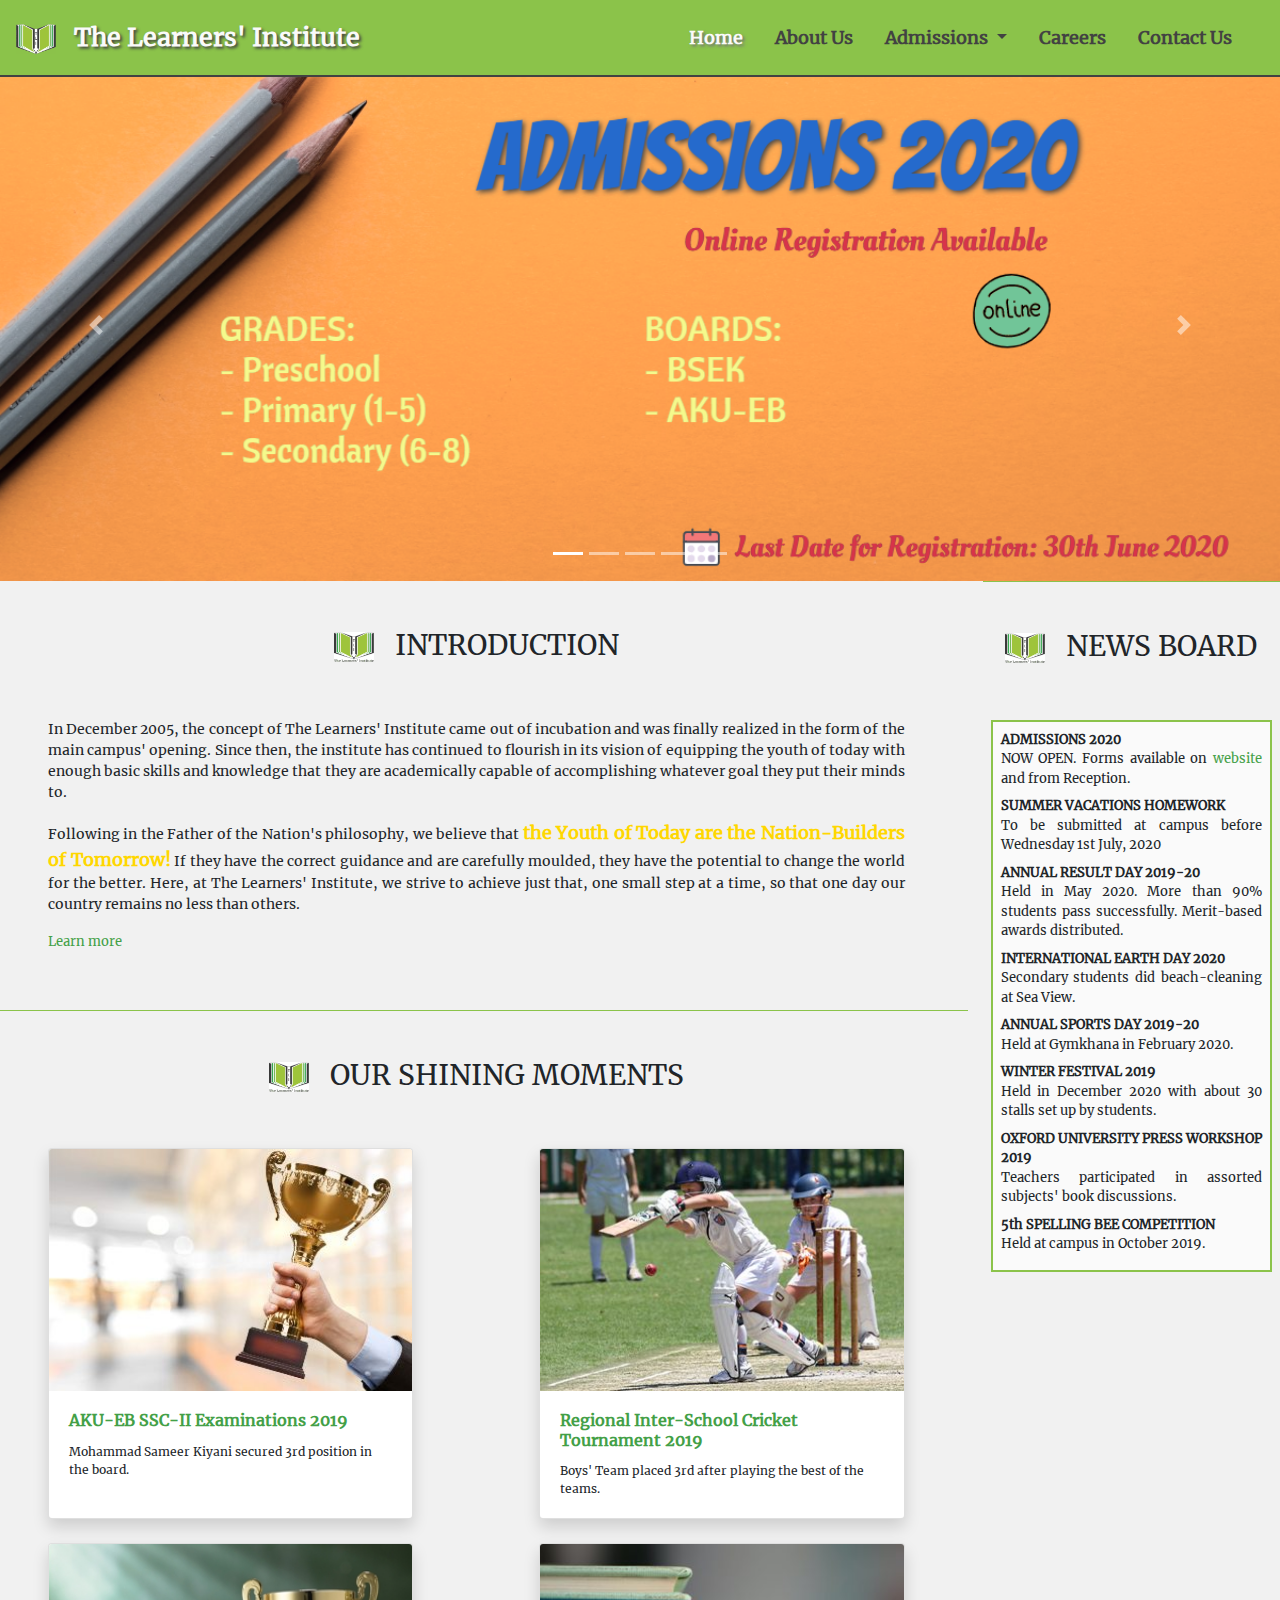
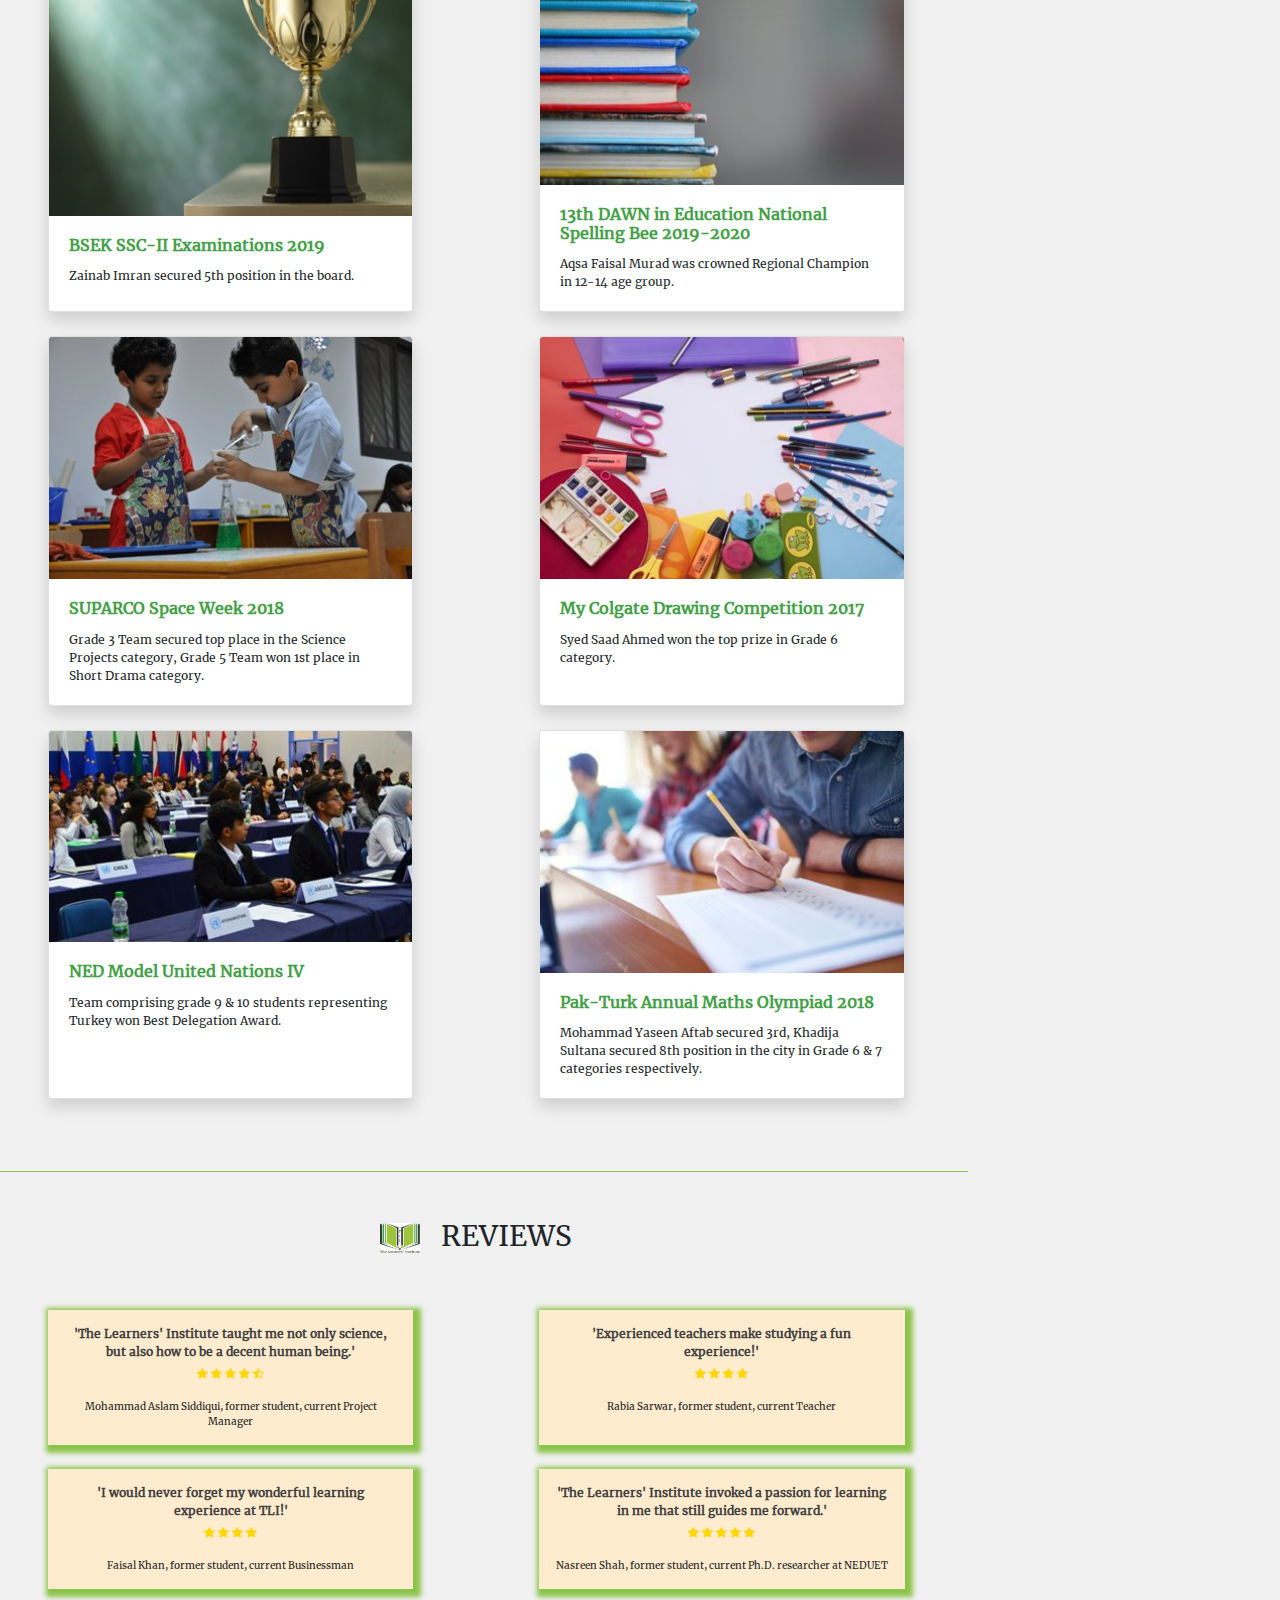
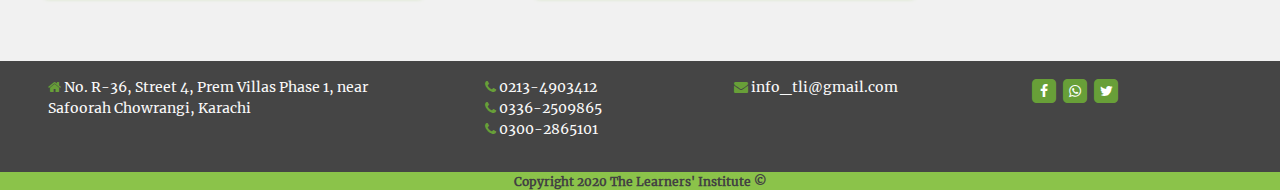
<file: index.html>
<!DOCTYPE html>
<html lang="en">

<head>
  <meta charset="UTF-8">
  <meta name="viewport" content="width=device-width, initial-scale=1, shrink-to-fit=no">
  <title> The Learners' Institute</title>
  <link rel='shortcut icon' href='images/favicon.ico' type='image/x-icon'>
  <link rel="stylesheet" href="bootstrap-4.4.1-dist/bootstrap-4.4.1-dist/css/bootstrap.min.css">
  <link rel="stylesheet" href="https://cdnjs.cloudflare.com/ajax/libs/font-awesome/4.7.0/css/font-awesome.min.css">
  <link rel="stylesheet" href="css/style.css">
  <script src="js/app.js"></script>

</head>

<body>

  <!-- NAVBAR start -->
  <nav class="navbar navbar-expand-lg navbar-light bg-light fixed-top">

    <span class="navbar-brand"> <img src="images/logo.jpg" width="40" height="30" class="d-inline"
        style="vertical-align: middle;" alt="Logo">
      &nbsp; The Learners' Institute
    </span>

    <button class="navbar-toggler" type="button" data-toggle="collapse" data-target="#navbarSupportedContent"
      aria-controls="navbarSupportedContent" aria-expanded="false" aria-label="Toggle navigation">
      <span class="navbar-toggler-icon"></span>
    </button>

    <div class="collapse navbar-collapse" id="navbarSupportedContent">
      <ul class="navbar-nav mr-auto">
      </ul>

      <span class="navbar-text mr-3">
        <ul class="navbar-nav ">
          <li class="nav-item active mx-2">
            <a class="nav-link" href="">Home <span class="sr-only">(current)</span> </a>
          </li>
          <li class="nav-item mx-2">
            <a class="nav-link" href="about.html">About Us</a>
          </li>
          <li class="nav-item dropdown mx-2">
            <a class="nav-link ab dropdown-toggle" href="" id="navbarDropdown" role="button" data-toggle="dropdown"
              aria-haspopup="true" aria-expanded="false">
              Admissions
            </a>
            <div class="dropdown-menu" aria-labelledby="navbarDropdown">
              <a class="dropdown-item" href="admission.html#guide">Guidelines</a>
              <a class="dropdown-item" href="admission.html#regForm">Registration Form</a>
              <a class="dropdown-item" href="admission.html#eligible">Eligibility</a>
              <a class="dropdown-item" href="admission.html#require">Requirements</a>
              <a class="dropdown-item" href="admission.html#fee">Fee Structure</a>
            </div>
          </li>
          <li class="nav-item mx-2">
            <a class="nav-link" href="career.html">Careers</a>
          </li>
          <li class="nav-item mx-2">
            <a class="nav-link" href="contact.html">Contact Us</a>
          </li>
        </ul>
      </span>
    </div>
  </nav>
  <!-- NAVBAR end -->


  <!-- CAROUSEL start  -->
  <div id="carouselExampleIndicators" class="carousel slide carousel-fade" data-ride="carousel">
    <ol class="carousel-indicators">
      <li data-target="#carouselExampleIndicators" data-slide-to="0" class="active"></li>
      <li data-target="#carouselExampleIndicators" data-slide-to="1"></li>
      <li data-target="#carouselExampleIndicators" data-slide-to="2"></li>
      <li data-target="#carouselExampleIndicators" data-slide-to="3"></li>
      <li data-target="#carouselExampleIndicators" data-slide-to="4"></li>
    </ol>
    <div class="carousel-inner">
      <div class="carousel-item active">
        <img class="d-block w-100" src="images/slider/admission.png" data-interval='20000' data-pause="hover"
          alt="Admission Open slide">
      </div>
      <div class="carousel-item">
        <img class="d-block w-100" src="images/slider/debate.jpg" data-interval='10000' data-pause="hover"
          alt="Debate Competition slide">
      </div>
      <div class="carousel-item">
        <img class="d-block w-100" src="images/slider/spelling.png" data-interval='10000' data-pause="hover"
          alt="Spelling Bee slide">
      </div>
      <div class="carousel-item">
        <img class="d-block w-100" src="images/slider/result.jpg" data-interval='10000' data-pause="hover"
          alt="Result slide">
      </div>
      <div class="carousel-item">
        <img class="d-block w-100" src="images/slider/library.jpg" data-interval='10000' data-pause="hover"
          alt="Library slide">
      </div>
    </div>
    <a class="carousel-control-prev" href="#carouselExampleIndicators" role="button" data-slide="prev">
      <span class="carousel-control-prev-icon" aria-hidden="true"></span>
      <span class="sr-only">Previous</span>
    </a>
    <a class="carousel-control-next" href="#carouselExampleIndicators" role="button" data-slide="next">
      <span class="carousel-control-next-icon" aria-hidden="true"></span>
      <span class="sr-only">Next</span>
    </a>
  </div>
  <!-- CAROUSEL end  -->

  <div class="row">
    <div class='col-xs-12 col-sm-12 col-md-9 mb-5'>

      <div class='row btmBorder'>
        <div class='col-xs-12 col-sm-12 col-md-12 mb-5'>
          <div class="intro">

            <div class='row align-items-center justify-content-center my-5'>
              <div class='col-xs-11 col-sm-11 text-center'>
                <h3 class=""><img src="images/icon.png" width="40px" height="30px"
                    style='vertical-align: middle;'>&nbsp;&nbsp;
                  INTRODUCTION</h3>
              </div>
            </div>

            <div class='introPara mx-5'>
              <p class=" text-justify">In December 2005, the concept of The Learners' Institute came out of incubation
                and was finally realized in the form of the main campus' opening. Since then, the
                institute has continued to flourish in its vision of equipping the youth of today
                with enough basic skills and knowledge that they are academically capable of accomplishing
                whatever goal they put their minds to.</p>
              <p class=" text-justify">Following in the Father of the Nation's philosophy, we believe
                that <span class='quote'>the Youth of Today are the Nation-Builders of Tomorrow!</span> If they
                have the correct guidance and are carefully moulded, they have the potential to change
                the world for the better. Here, at The Learners' Institute, we strive to achieve just that, one
                small step at a time,
                so that one day our country remains no less than others. </p>
              <a href='about.html'>Learn more</a>
            </div>

          </div>
          <!-- INTRO end -->
        </div>
        <!-- COL A end -->
      </div>
      <!-- ROW A end -->

      <div class='row btmBorder'>
        <div class='col-xs-12 col-sm-12 col-md-12 mb-5'>
          <div class='achieve'>

            <div class='row align-items-center justify-content-center my-5'>
              <div class='col-xs-11 col-sm-11 text-center'>
                <h3 class=""><img src="images/icon.png" width="40px" height="30px"
                    style='vertical-align: middle;'>&nbsp;&nbsp;
                  OUR SHINING MOMENTS</h3>
              </div>
            </div>

            <div class="row">

              <div class="col-xs-12 col-sm-12 col-md-6 mb-4">
                <div class="card shadow mx-5 h-100">
                  <img class="card-img-top" src="images/achieve/akueb.jpeg" alt="Card image cap">
                  <div class="card-body">
                    <h6 class="card-title">AKU-EB SSC-II Examinations 2019</h6>
                    <p class="card-text">Mohammad Sameer Kiyani secured 3rd position in the board.</p>
                  </div>
                </div>
              </div>

              <div class="col-xs-12 col-sm-12 col-md-6 mb-4">
                <div class="card shadow mx-5 h-100">
                  <img class="card-img-top" src="images/achieve/cricket.jpg" alt="Card image cap">
                  <div class="card-body">
                    <h6 class="card-title">Regional Inter-School Cricket Tournament 2019</h6>
                    <p class="card-text">Boys' Team placed 3rd after playing the best of the teams.</p>
                  </div>
                </div>
              </div>

              <div class="col-xs-12 col-sm-12 col-md-6 mb-4">
                <div class="card shadow mx-5 h-100">
                  <img class="card-img-top" src="images/achieve/ssc.jpg" alt="Card image cap">
                  <div class="card-body">
                    <h6 class="card-title">BSEK SSC-II Examinations 2019 </h6>
                    <p class="card-text">Zainab Imran secured 5th position in the board.</p>
                  </div>
                </div>
              </div>

              <div class="col-xs-12 col-sm-12 col-md-6  mb-4">
                <div class="card shadow mx-5 h-100">
                  <img class="card-img-top" src="images/achieve/spell.jpg" alt="Card image cap">
                  <div class="card-body">
                    <h6 class="card-title">13th DAWN in Education National Spelling Bee 2019-2020</h6>
                    <p class="card-text">Aqsa Faisal Murad was crowned Regional Champion in 12-14 age group.</p>
                  </div>
                </div>
              </div>

              <div class="col-xs-12 col-sm-12 col-md-6 mb-4">
                <div class="card shadow mx-5 h-100">
                  <img class="card-img-top" src="images/achieve/suparco.jpg" alt="Card image cap">
                  <div class="card-body">
                    <h6 class="card-title">SUPARCO Space Week 2018</h6>
                    <p class="card-text">Grade 3 Team secured top place in the Science Projects category, Grade 5 Team
                      won 1st place in Short Drama category.</p>
                  </div>
                </div>
              </div>

              <div class="col-xs-12 col-sm-12 col-md-6 mb-4">
                <div class="card  shadow mx-5 h-100">
                  <img class="card-img-top" src="images/achieve/art.jpg" alt="Card image cap">
                  <div class="card-body">
                    <h6 class="card-title">My Colgate Drawing Competition 2017</h6>
                    <p class="card-text">Syed Saad Ahmed won the top prize in Grade 6 category.</p>
                  </div>
                </div>
              </div>

              <div class="col-xs-12 col-sm-12 col-md-6 mb-4">
                <div class="card shadow mx-5 h-100">
                  <img class="card-img-top" src="images/achieve/mun.jpg" alt="Card image cap">
                  <div class="card-body">
                    <h6 class="card-title">NED Model United Nations IV</h6>
                    <p class="card-text">Team comprising grade 9 & 10 students representing
                      Turkey won Best Delegation Award.</p>
                  </div>
                </div>
              </div>

              <div class="col-xs-12 col-sm-12 col-md-6 mb-4">
                <div class="card shadow mx-5 h-100">
                  <img class="card-img-top" src="images/achieve/math.jpg" alt="Card image cap">
                  <div class="card-body">
                    <h6 class="card-title">Pak-Turk Annual Maths Olympiad 2018</h6>
                    <p class="card-text">Mohammad Yaseen Aftab secured 3rd, Khadija Sultana
                      secured 8th position in the city in Grade 6 & 7 categories respectively.</p>
                  </div>
                </div>
              </div>

            </div>
            <!-- ROW end -->
          </div>
          <!-- ACHIEVE end -->
        </div>
        <!-- COL B end -->
      </div>
      <!-- ROW B end -->

      <div class='row'>
        <div class='col-xs-12 col-sm-12 col-md-12 '>
          <div class='review'>

            <div class='row align-items-center justify-content-center my-5'>
              <div class='col-xs-12 col-sm-12 text-center'>
                <h3 class=""><img src="images/icon.png" width="40px" height="30px"
                    style='vertical-align: middle;'>&nbsp;&nbsp;
                  REVIEWS</h3>
              </div>
            </div>

            <div class='row'>

              <div class='col-xs-12 col-sm-12 col-md-6 col-lg-6 mb-4'>
                <div class='reviewDetail mx-5 mb-3'>
                  <blockquote>'The Learners' Institute taught me not only science, but also how to
                    be a decent human being.'
                    <!-- <footer class="blockquote-footer">Mohammad Aslam Siddiqui, former student, current Project Manager
                  </footer> -->
                    <div class='mt-1'>
                      <i class="fa fa-star" aria-hidden="true"></i>
                      <i class="fa fa-star" aria-hidden="true"></i>
                      <i class="fa fa-star" aria-hidden="true"></i>
                      <i class="fa fa-star" aria-hidden="true"></i>
                      <i class="fa fa-star-half-o" aria-hidden="true"></i>
                    </div>
                  </blockquote>
                  Mohammad Aslam Siddiqui, former student, current Project Manager
                </div>
              </div>

              <div class='col-xs-12 col-sm-12 col-md-6 col-lg-6 mb-4'>
                <div class='reviewDetail mx-5 mb-3'>
                  <blockquote>'Experienced teachers make studying a fun experience!'
                    <div class='mt-1'>
                      <i class="fa fa-star" aria-hidden="true"></i>
                      <i class="fa fa-star" aria-hidden="true"></i>
                      <i class="fa fa-star" aria-hidden="true"></i>
                      <i class="fa fa-star" aria-hidden="true"></i>
                    </div>
                  </blockquote>
                  Rabia Sarwar, former student, current Teacher
                </div>
              </div>

              <div class='col-xs-12 col-sm-12 col-md-6 col-lg-6 mb-4'>
                <div class='reviewDetail mx-5 mb-3'>
                  <blockquote>'I would never forget my wonderful learning experience at TLI!'
                    <div class='mt-1'>
                      <i class="fa fa-star" aria-hidden="true"></i>
                      <i class="fa fa-star" aria-hidden="true"></i>
                      <i class="fa fa-star" aria-hidden="true"></i>
                      <i class="fa fa-star" aria-hidden="true"></i>
                    </div>
                  </blockquote>
                  Faisal Khan, former student, current Businessman
                </div>
              </div>

              <div class='col-xs-12 col-sm-12 col-md-6 col-lg-6 mb-4'>
                <div class='reviewDetail mx-5 mb-3'>
                  <blockquote>'The Learners' Institute invoked a passion for learning in me
                    that still guides me forward.'
                    <div class='mt-1'>
                      <i class="fa fa-star" aria-hidden="true"></i>
                      <i class="fa fa-star" aria-hidden="true"></i>
                      <i class="fa fa-star" aria-hidden="true"></i>
                      <i class="fa fa-star" aria-hidden="true"></i>
                      <i class="fa fa-star" aria-hidden="true"></i>
                    </div>
                  </blockquote>
                  Nasreen Shah, former student, current Ph.D. researcher at NEDUET
                </div>
              </div>

            </div>
            <!-- row end -->
          </div>
          <!-- REVIEW end -->
        </div>
        <!-- COL C end -->
      </div>
      <!-- ROW C end -->

    </div>
    <!-- MAIN COL 1 end -->

    <div class='col-xs-12 col-sm-12 col-md-3 mb-5'>
      <div class='news topBorder'>

        <div class='row align-items-center justify-content-center my-5'>
          <div class='col-xs-12 col-sm-12 text-center'>
            <h3 class=""><img src="images/icon.png" width="40px" height="30px"
                style='vertical-align: middle;'>&nbsp;&nbsp;
              NEWS BOARD</h3>
          </div>
        </div>

        <dl class="newsList mx-2 py-2 px-2">
          <dt>ADMISSIONS 2020</dt>
          <dd>NOW OPEN. Forms available on <a href="admission.html#regForm">website</a> and from Reception.</dd>
          <dt>SUMMER VACATIONS HOMEWORK</dt>
          <dd>To be submitted at campus before Wednesday 1st July, 2020</dd>
          <dt>ANNUAL RESULT DAY 2019-20</dt>
          <dd>Held in May 2020. More than 90% students pass successfully. Merit-based awards distributed.</dd>
          <dt>INTERNATIONAL EARTH DAY 2020</dt>
          <dd>Secondary students did beach-cleaning at Sea View.</dd>
          <dt>ANNUAL SPORTS DAY 2019-20</dt>
          <dd>Held at Gymkhana in February 2020. </dd>
          <dt>WINTER FESTIVAL 2019</dt>
          <dd>Held in December 2020 with about 30 stalls set up by students.</dd>
          <dt>OXFORD UNIVERSITY PRESS WORKSHOP 2019</dt>
          <dd>Teachers participated in assorted subjects' book discussions.</dd>
          <dt>5th SPELLING BEE COMPETITION</dt>
          <dd>Held at campus in October 2019. </dd>
        </dl>

      </div>
      <!-- NEWS end -->
    </div>
    <!-- MAIN COL 2 end -->
  </div>
  <!-- ROW end -->


  <!-- FOOTER start -->
  <footer class="row footer py-3">

    <div class="col-xs-12 col-sm-12 col-md-4 col-lg-4">
      <div class="address pl-5">
        <p><i class='fa fa-home'></i> No. R-36, Street 4, Prem Villas Phase 1, near Safoorah Chowrangi, Karachi</p>
      </div>
    </div>
    <!-- COL 1 end -->

    <div class="col-xs-12 col-sm-12 col-md-5 col-lg-5">
      <div class='row pl-5'>

        <div class='col-xs-12 col-sm-12 col-md-12 col-lg-6'>
          <div class=''>
            <ul class="conatctList" style="list-style-type:none;">
              <li><i class="fa fa-phone"> </i> 0213-4903412</li>
              <li><i class="fa fa-phone"> </i> 0336-2509865</li>
              <li><i class="fa fa-phone"> </i> 0300-2865101</li>
            </ul>
          </div>
        </div>

        <div class='col-xs-12 col-sm-12 col-md-12 col-lg-6'>
          <div class=''>
            <ul style="list-style-type:none;">
              <li><i class="fa fa-envelope" aria-hidden="true"></i> info_tli@gmail.com</li>
            </ul>
          </div>
        </div>

      </div>
    </div>
    <!-- COL 2 end -->

    <div class="col-xs-12 col-sm-12 col-md-3 col-lg-3">
      <div class="socialMedia pl-5 pr-5">

        <span class="fa-stack">
          <a href="https://facebook.com" target="_blank">
            <i class="fa fa-square fa-stack-2x"></i>
            <i class="fa fa-facebook fa-stack-1x" style="color:white"></i>
          </a>
        </span>

        <span class="fa-stack">
          <a href="https://api.whatsapp.com/send?phone=923362509865&text=&source=&data=&app_absent=" target="_blank">
            <i class="fa fa-square fa-stack-2x"></i>
            <i class="fa fa-whatsapp fa-stack-1x" style="color:white"></i>
          </a>
        </span>

        <span class="fa-stack">
          <a href="https://twitter.com" target="_blank">
            <i class="fa fa-square fa-stack-2x"></i>
            <i class="fa fa-twitter fa-stack-1x" style="color:white"></i>
          </a>
        </span>

      </div>
    </div>
    <!-- COL 3 end -->
  </footer>
  <!-- FOOTER end -->

  <div class="row copyright">
    <div class="col-xs-12 col-sm-12 col-md-12">
      <div class=" text-center">
        <span class="align-middle"> Copyright 2020 The Learners' Institute &copy; </span>
      </div>
    </div>
  </div>

  <button onclick="topFunction()" id="btn-top" title="Go to top">
    <i class="fa fa-chevron-up" aria-hidden="true"></i>
  </button>


  <script>
    var mybutton = document.getElementById("btn-top");

    window.onscroll = function () { scrollFunction() };

    function scrollFunction() {
      if (document.body.scrollTop > 300 || document.documentElement.scrollTop > 300) {
        mybutton.style.display = "block";
      } else {
        mybutton.style.display = "none";
      }
    }

    function topFunction() {
      document.body.scrollTop = 0;
      document.documentElement.scrollTop = 0;
    }
  </script>


  <script src="https://code.jquery.com/jquery-3.4.1.slim.min.js"
    integrity="sha384-J6qa4849blE2+poT4WnyKhv5vZF5SrPo0iEjwBvKU7imGFAV0wwj1yYfoRSJoZ+n" crossorigin="anonymous">
    </script>
  <script src="https://cdn.jsdelivr.net/npm/popper.js@1.16.0/dist/umd/popper.min.js"
    integrity="sha384-Q6E9RHvbIyZFJoft+2mJbHaEWldlvI9IOYy5n3zV9zzTtmI3UksdQRVvoxMfooAo" crossorigin="anonymous">
    </script>
  <script src="https://stackpath.bootstrapcdn.com/bootstrap/4.4.1/js/bootstrap.min.js"
    integrity="sha384-wfSDF2E50Y2D1uUdj0O3uMBJnjuUD4Ih7YwaYd1iqfktj0Uod8GCExl3Og8ifwB6" crossorigin="anonymous">
    </script>
</body>

</html>
</file>
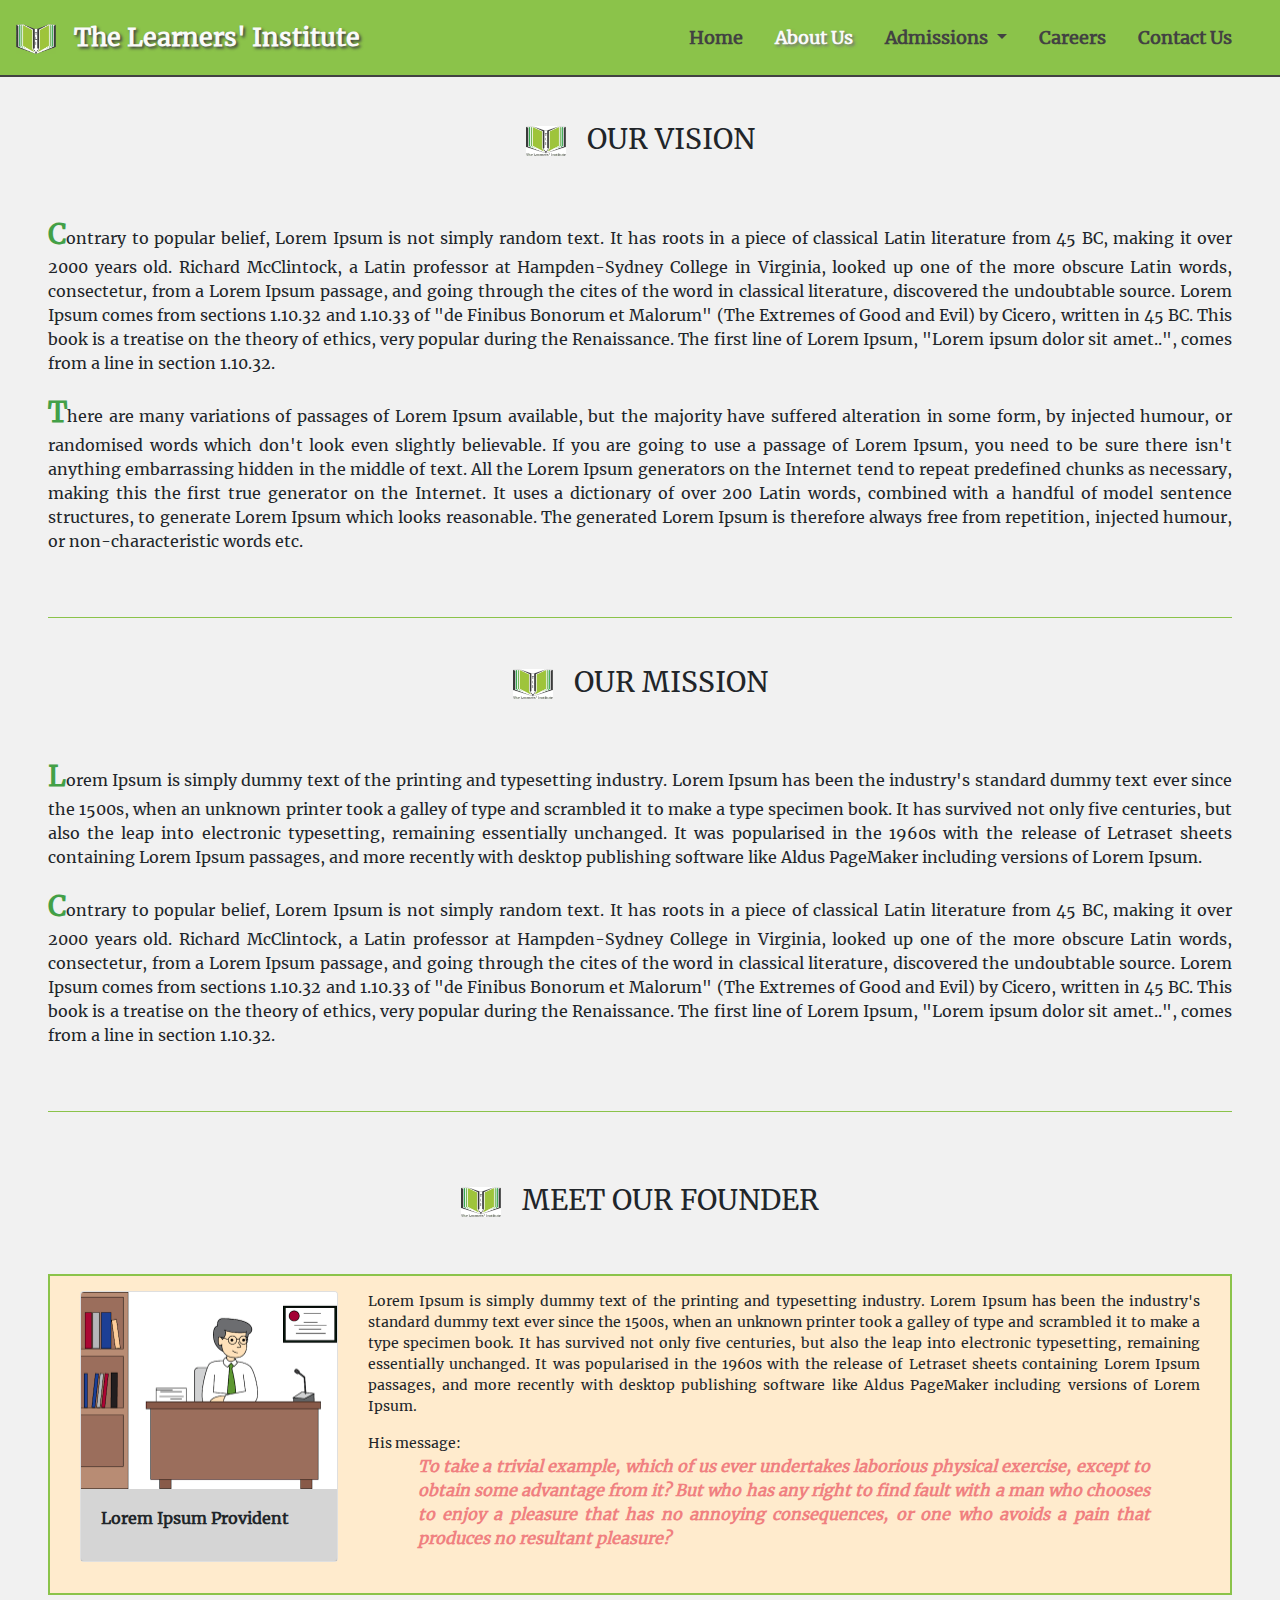
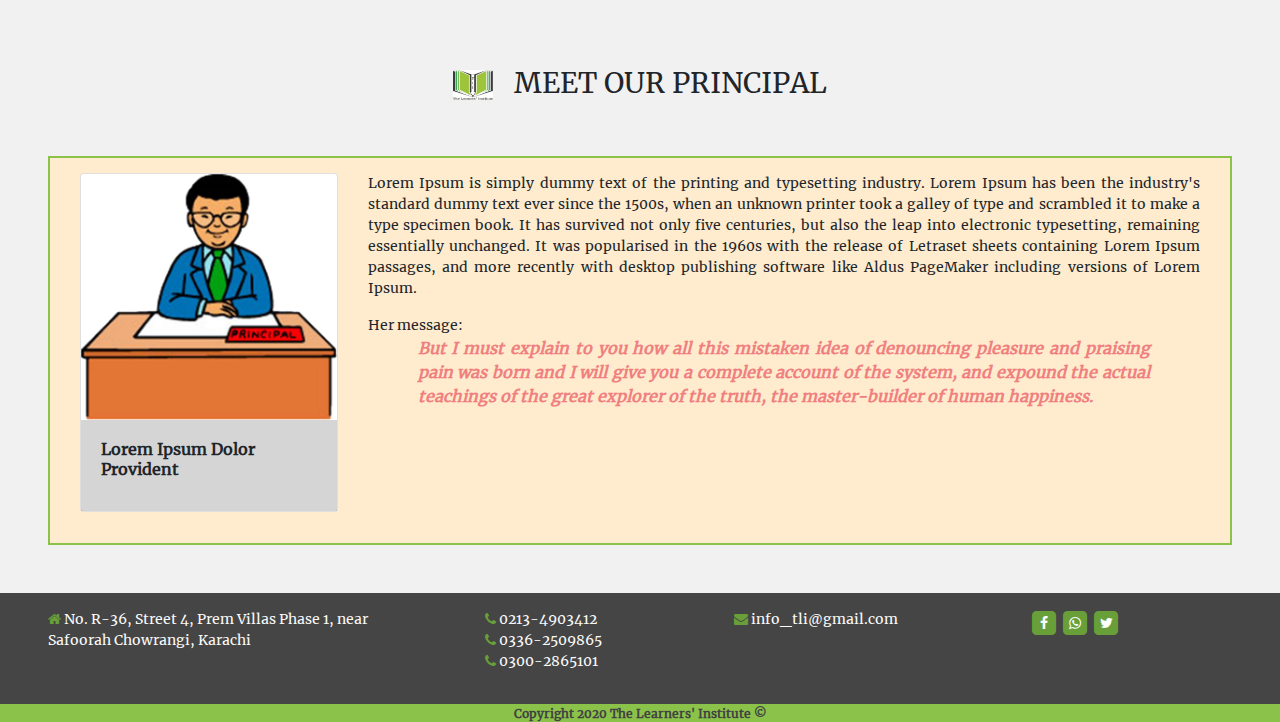
<file: about.html>
<!DOCTYPE html>
<html lang="en">

<head>
  <meta charset="UTF-8">
  <meta name="viewport" content="width=device-width, initial-scale=1, shrink-to-fit=no">
  <title>About Us - The Learners' Institute</title>
  <link rel='shortcut icon' href='images/favicon.ico' type='image/x-icon'>
  <link rel="stylesheet" href="bootstrap-4.4.1-dist/bootstrap-4.4.1-dist/css/bootstrap.min.css">
  <link rel="stylesheet" href="https://cdnjs.cloudflare.com/ajax/libs/font-awesome/4.7.0/css/font-awesome.min.css">
  <link rel="stylesheet" href="css/style.css">
  <script src="js/app.js"></script>
</head>

<body>

  <!-- NAVBAR start -->
  <nav class="navbar navbar-expand-lg navbar-light bg-light fixed-top">

    <span class="navbar-brand"> <img src="images/logo.jpg" width="40" height="30" class="d-inline"
        style="vertical-align: middle;" alt="Logo">
      &nbsp; The Learners' Institute
    </span>

    <button class="navbar-toggler" type="button" data-toggle="collapse" data-target="#navbarSupportedContent"
      aria-controls="navbarSupportedContent" aria-expanded="false" aria-label="Toggle navigation">
      <span class="navbar-toggler-icon"></span>
    </button>

    <div class="collapse navbar-collapse" id="navbarSupportedContent">
      <ul class="navbar-nav mr-auto">
      </ul>

      <span class="navbar-text mr-3">
        <ul class="navbar-nav ">
          <li class="nav-item mx-2">
            <a class="nav-link" href="index.html">Home </a>
          </li>
          <li class="nav-item active mx-2">
            <a class="nav-link" href="">About Us <span class="sr-only">(current)</span></a>
          </li>
          <li class="nav-item  dropdown mx-2">
            <a class="nav-link ab dropdown-toggle" href="" id="navbarDropdown" role="button" data-toggle="dropdown"
              aria-haspopup="true" aria-expanded="false">
              Admissions
            </a>
            <div class="dropdown-menu" aria-labelledby="navbarDropdown">
              <a class="dropdown-item" href="admission.html#guide">Guidelines</a>
              <a class="dropdown-item" href="admission.html#regForm">Registration Form</a>
              <a class="dropdown-item" href="admission.html#eligible">Eligibility</a>
              <a class="dropdown-item" href="admission.html#require">Requirements</a>
              <a class="dropdown-item" href="admission.html#fee">Fee Structure</a>
            </div>
          </li>
          <li class="nav-item mx-2">
            <a class="nav-link" href="career.html">Careers</a>
          </li>
          <li class="nav-item mx-2">
            <a class="nav-link" href="contact.html">Contact Us</a>
          </li>
        </ul>
      </span>
    </div>
  </nav>
  <!-- NAVBAR end -->


  <div class='about row'>
    <div class='col-xs-12 col-sm-12 col-md-12'>

      <div class='row align-items-center justify-content-center my-5'>
        <div class='col-xs-12 col-sm-12 text-center'>
          <h3 class=""><img src="images/icon.png" width="40px" height="30px"
              style='vertical-align: middle;'>&nbsp;&nbsp;
            OUR VISION</h3>
        </div>
      </div>

      <div class="vision mx-5 text-justify pb-5 btmBorder">
        <p>
          Contrary to popular belief, Lorem Ipsum is not simply random text.
          It has roots in a piece of classical Latin literature from 45 BC, making
          it over 2000 years old. Richard McClintock, a Latin professor at
          Hampden-Sydney College in Virginia, looked up one of the more obscure Latin words,
          consectetur, from a Lorem Ipsum passage, and going through the cites of the
          word in classical literature, discovered the undoubtable source. Lorem Ipsum
          comes from sections 1.10.32 and 1.10.33 of "de Finibus Bonorum et Malorum"
          (The Extremes of Good and Evil) by Cicero, written in 45 BC. This book is a
          treatise on the theory of ethics, very popular during the Renaissance.
          The first line of Lorem Ipsum, "Lorem ipsum dolor sit amet..",
          comes from a line in section 1.10.32.
        </p>
        <p>
          There are many variations of passages of Lorem Ipsum available,
          but the majority have suffered alteration in some form, by injected humour,
          or randomised words which don't look even slightly believable. If you are
          going to use a passage of Lorem Ipsum, you need to be sure there isn't
          anything embarrassing hidden in the middle of text. All the Lorem Ipsum
          generators on the Internet tend to repeat predefined chunks as necessary,
          making this the first true generator on the Internet. It uses a dictionary
          of over 200 Latin words, combined with a handful of model sentence
          structures, to generate Lorem Ipsum which looks reasonable. The generated
          Lorem Ipsum is therefore always free from repetition, injected humour, or
          non-characteristic words etc.
        </p>
      </div>
      <!-- VISION end -->
    </div>
    <!-- COL end -->
  </div>
  <!-- ROW A end -->

  <div class='row mb-4'>
    <div class='col-xs-12 col-sm-12 col-md-12'>

      <div class='row align-items-center justify-content-center my-5'>
        <div class='col-xs-12 col-sm-12 text-center'>
          <h3 class=""><img src="images/icon.png" width="40px" height="30px"
              style='vertical-align: middle;'>&nbsp;&nbsp;
            OUR MISSION</h3>
        </div>
      </div>

      <div class="mission text-justify mx-5 pb-5 btmBorder">
        <p>
          Lorem Ipsum is simply dummy text of the printing and typesetting industry.
          Lorem Ipsum has been the industry's standard dummy text ever since the 1500s,
          when an unknown printer took a galley of type and scrambled it to make a
          type specimen book. It has survived not only five centuries, but also the
          leap into electronic typesetting, remaining essentially unchanged. It was
          popularised in the 1960s with the release of Letraset sheets containing Lorem
          Ipsum passages, and more recently with desktop publishing software like
          Aldus PageMaker including versions of Lorem Ipsum.
        </p>
        <p>
          Contrary to popular belief, Lorem Ipsum is not simply random text.
          It has roots in a piece of classical Latin literature from 45 BC, making
          it over 2000 years old. Richard McClintock, a Latin professor at
          Hampden-Sydney College in Virginia, looked up one of the more obscure Latin words,
          consectetur, from a Lorem Ipsum passage, and going through the cites of the
          word in classical literature, discovered the undoubtable source. Lorem Ipsum
          comes from sections 1.10.32 and 1.10.33 of "de Finibus Bonorum et Malorum"
          (The Extremes of Good and Evil) by Cicero, written in 45 BC. This book is a
          treatise on the theory of ethics, very popular during the Renaissance.
          The first line of Lorem Ipsum, "Lorem ipsum dolor sit amet..",
          comes from a line in section 1.10.32.
        </p>
      </div>
      <!-- MISSION end -->
    </div>
    <!-- COL end -->
  </div>
  <!-- ROW B end -->

  <div class='row mb-4'>
    <div class='col-xs-12 col-sm-12 col-md-12'>

      <div class='row align-items-center justify-content-center my-5'>
        <div class='col-xs-12 col-sm-12 text-center'>
          <h3 class=""><img src="images/icon.png" width="40px" height="30px"
              style='vertical-align: middle;'>&nbsp;&nbsp;
            MEET OUR FOUNDER</h3>
        </div>
      </div>

      <div class="row founder mx-5">
        <div class="col-xs-12 col-sm-5 col-md-4 col-lg-3">
          <div class="founderCard mb-3 ">
            <div class="card">
              <img class="card-img-top img-fluid" src="images/founder.png" alt="Card image cap">
              <div class="card-body" style='background-color: rgba(117, 117, 117, 0.3);'>
                <h6 class="card-title font-weight-bold">Lorem Ipsum Provident</h6>
              </div>
            </div>
          </div>
        </div>
        <div class="col-xs-12 col-sm-7 col-md-8 col-lg-9">
          <div class='founderPara'>
            <p>
              Lorem Ipsum is simply dummy text of the printing and typesetting industry.
              Lorem Ipsum has been the industry's standard dummy text ever since the 1500s,
              when an unknown printer took a galley of type and scrambled it to make a
              type specimen book. It has survived not only five centuries, but also the
              leap into electronic typesetting, remaining essentially unchanged. It was
              popularised in the 1960s with the release of Letraset sheets containing Lorem
              Ipsum passages, and more recently with desktop publishing software like
              Aldus PageMaker including versions of Lorem Ipsum.
            </p>
            His message:<p class='p1'>To take a trivial example,
              which of us ever undertakes laborious physical exercise, except to
              obtain some advantage from it? But who has any right to find fault with
              a man who chooses to enjoy a pleasure that has no annoying
              consequences, or one who avoids a pain that produces no resultant
              pleasure?
            </p>
          </div>
        </div>
      </div>
      <!-- founder end -->
    </div>
    <!-- COL end -->
  </div>
  <!-- ROW C end -->

  <div class='row mb-5'>
    <div class='col-xs-12 col-sm-12 col-md-12'>

      <div class='row align-items-center justify-content-center my-5'>
        <div class='col-xs-12 col-sm-12 text-center'>
          <h3 class=""><img src="images/icon.png" width="40px" height="30px"
              style='vertical-align: middle;'>&nbsp;&nbsp;
            MEET OUR PRINCIPAL</h3>
        </div>
      </div>

      <div class="row principal mx-5">
        <div class="col-xs-12 col-sm-5 col-md-4 col-lg-3">
          <div class="principalCard  mb-3">
            <div class="card" style="">
              <img class="card-img-top" src="images/principal.png" alt="Card image cap">
              <div class="card-body" style='background-color: rgba(117, 117, 117, 0.3);'>
                <h6 class="card-title font-weight-bold">Lorem Ipsum Dolor Provident</h6>
              </div>
            </div>
          </div>
        </div>
        <div class="col-xs-12 col-sm-7 col-md-8 col-lg-9">
          <div class='principalPara'>
            <p>
              Lorem Ipsum is simply dummy text of the printing and typesetting industry.
              Lorem Ipsum has been the industry's standard dummy text ever since the 1500s,
              when an unknown printer took a galley of type and scrambled it to make a
              type specimen book. It has survived not only five centuries, but also the
              leap into electronic typesetting, remaining essentially unchanged. It was
              popularised in the 1960s with the release of Letraset sheets containing Lorem
              Ipsum passages, and more recently with desktop publishing software like
              Aldus PageMaker including versions of Lorem Ipsum.
            </p>
            Her message:<p class='p1'>But I must explain to you how all this mistaken idea of denouncing
              pleasure and praising pain was born and I will give you a complete
              account of the system, and expound the actual teachings of the great
              explorer of the truth, the master-builder of human happiness.
            </p>
          </div>
        </div>
      </div>
      <!-- principal end -->
    </div>
    <!-- COL end -->
  </div>
  <!-- ROW D end -->

  <!-- FOOTER start -->
  <footer class="row footer py-3">

    <div class="col-xs-12 col-sm-12 col-md-4 col-lg-4">
      <div class="address pl-5">
        <p><i class='fa fa-home'></i> No. R-36, Street 4, Prem Villas Phase 1, near Safoorah Chowrangi, Karachi</p>
      </div>
    </div>
    <!-- COL 1 end -->

    <div class="col-xs-12 col-sm-12 col-md-5 col-lg-5">
      <div class='row pl-5'>

        <div class='col-xs-12 col-sm-12 col-md-12 col-lg-6'>
          <div class=''>
            <ul class="conatctList" style="list-style-type:none;">
              <li><i class="fa fa-phone"> </i> 0213-4903412</li>
              <li><i class="fa fa-phone"> </i> 0336-2509865</li>
              <li><i class="fa fa-phone"> </i> 0300-2865101</li>
            </ul>
          </div>
        </div>

        <div class='col-xs-12 col-sm-12 col-md-12 col-lg-6'>
          <div class=''>
            <ul style="list-style-type:none;">
              <li><i class="fa fa-envelope" aria-hidden="true"></i> info_tli@gmail.com</li>
            </ul>
          </div>
        </div>

      </div>
    </div>
    <!-- COL 2 end -->

    <div class="col-xs-12 col-sm-12 col-md-3 col-lg-3">
      <div class="socialMedia pl-5 pr-5">

        <span class="fa-stack">
          <a href="https://facebook.com" target="_blank">
            <i class="fa fa-square fa-stack-2x"></i>
            <i class="fa fa-facebook fa-stack-1x" style="color:white"></i>
          </a>
        </span>

        <span class="fa-stack">
          <a href="https://api.whatsapp.com/send?phone=923362509865&text=&source=&data=&app_absent=" target="_blank">
            <i class="fa fa-square fa-stack-2x"></i>
            <i class="fa fa-whatsapp fa-stack-1x" style="color:white"></i>
          </a>
        </span>

        <span class="fa-stack">
          <a href="https://twitter.com" target="_blank">
            <i class="fa fa-square fa-stack-2x"></i>
            <i class="fa fa-twitter fa-stack-1x" style="color:white"></i>
          </a>
        </span>

      </div>
    </div>
    <!-- COL 3 end -->
  </footer>
  <!-- FOOTER end -->

  <div class="row copyright">
    <div class="col-xs-12 col-sm-12 col-md-12">
      <div class=" text-center">
        <span class="align-middle"> Copyright 2020 The Learners' Institute &copy; </span>
      </div>
    </div>
  </div>

  <button onclick="topFunction()" id="btn-top" title="Go to top">
    <i class="fa fa-chevron-up" aria-hidden="true"></i>
  </button>


  <script>
    var mybutton = document.getElementById("btn-top");

    window.onscroll = function () { scrollFunction() };

    function scrollFunction() {
      if (document.body.scrollTop > 300 || document.documentElement.scrollTop > 300) {
        mybutton.style.display = "block";
      } else {
        mybutton.style.display = "none";
      }
    }

    function topFunction() {
      document.body.scrollTop = 0;
      document.documentElement.scrollTop = 0;
    }
  </script>


  <script src="https://code.jquery.com/jquery-3.4.1.slim.min.js"
    integrity="sha384-J6qa4849blE2+poT4WnyKhv5vZF5SrPo0iEjwBvKU7imGFAV0wwj1yYfoRSJoZ+n" crossorigin="anonymous">
    </script>
  <script src="https://cdn.jsdelivr.net/npm/popper.js@1.16.0/dist/umd/popper.min.js"
    integrity="sha384-Q6E9RHvbIyZFJoft+2mJbHaEWldlvI9IOYy5n3zV9zzTtmI3UksdQRVvoxMfooAo" crossorigin="anonymous">
    </script>
  <script src="https://stackpath.bootstrapcdn.com/bootstrap/4.4.1/js/bootstrap.min.js"
    integrity="sha384-wfSDF2E50Y2D1uUdj0O3uMBJnjuUD4Ih7YwaYd1iqfktj0Uod8GCExl3Og8ifwB6" crossorigin="anonymous">
    </script>
</body>

</html>
</file>
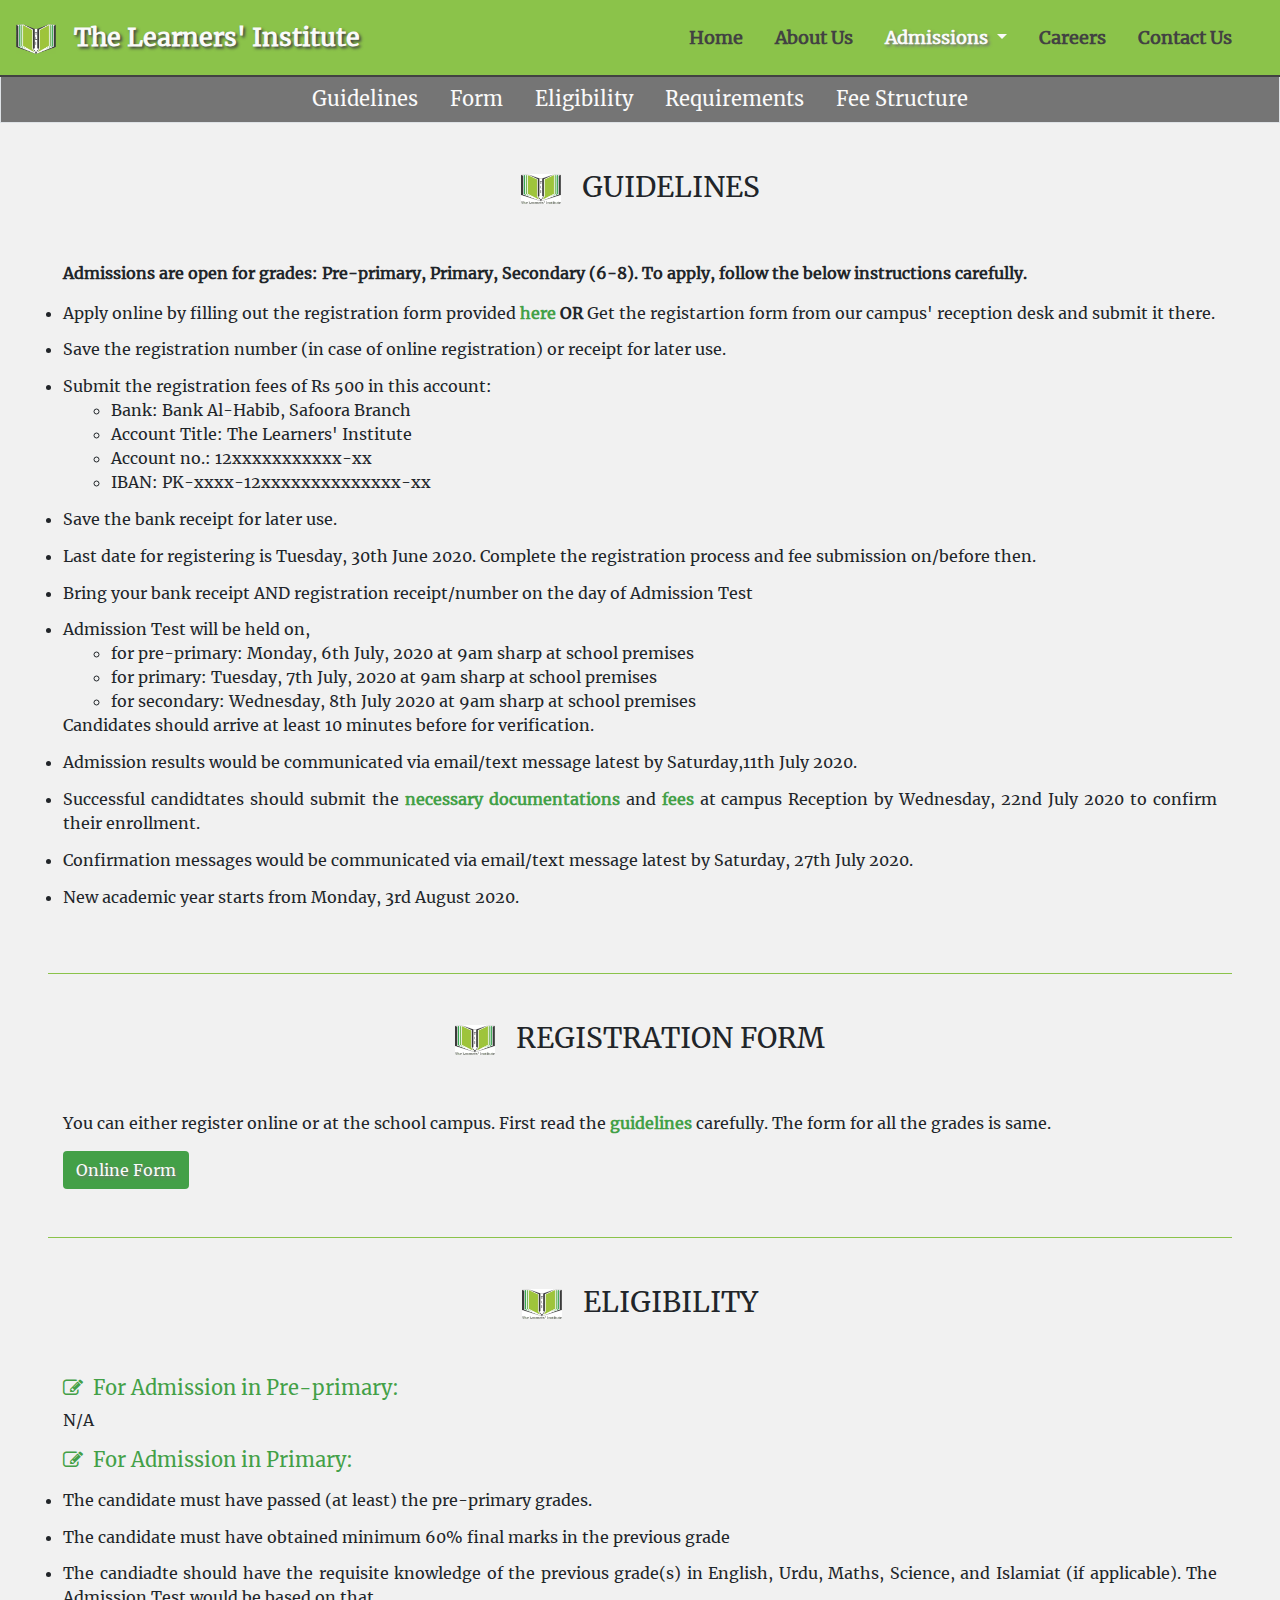
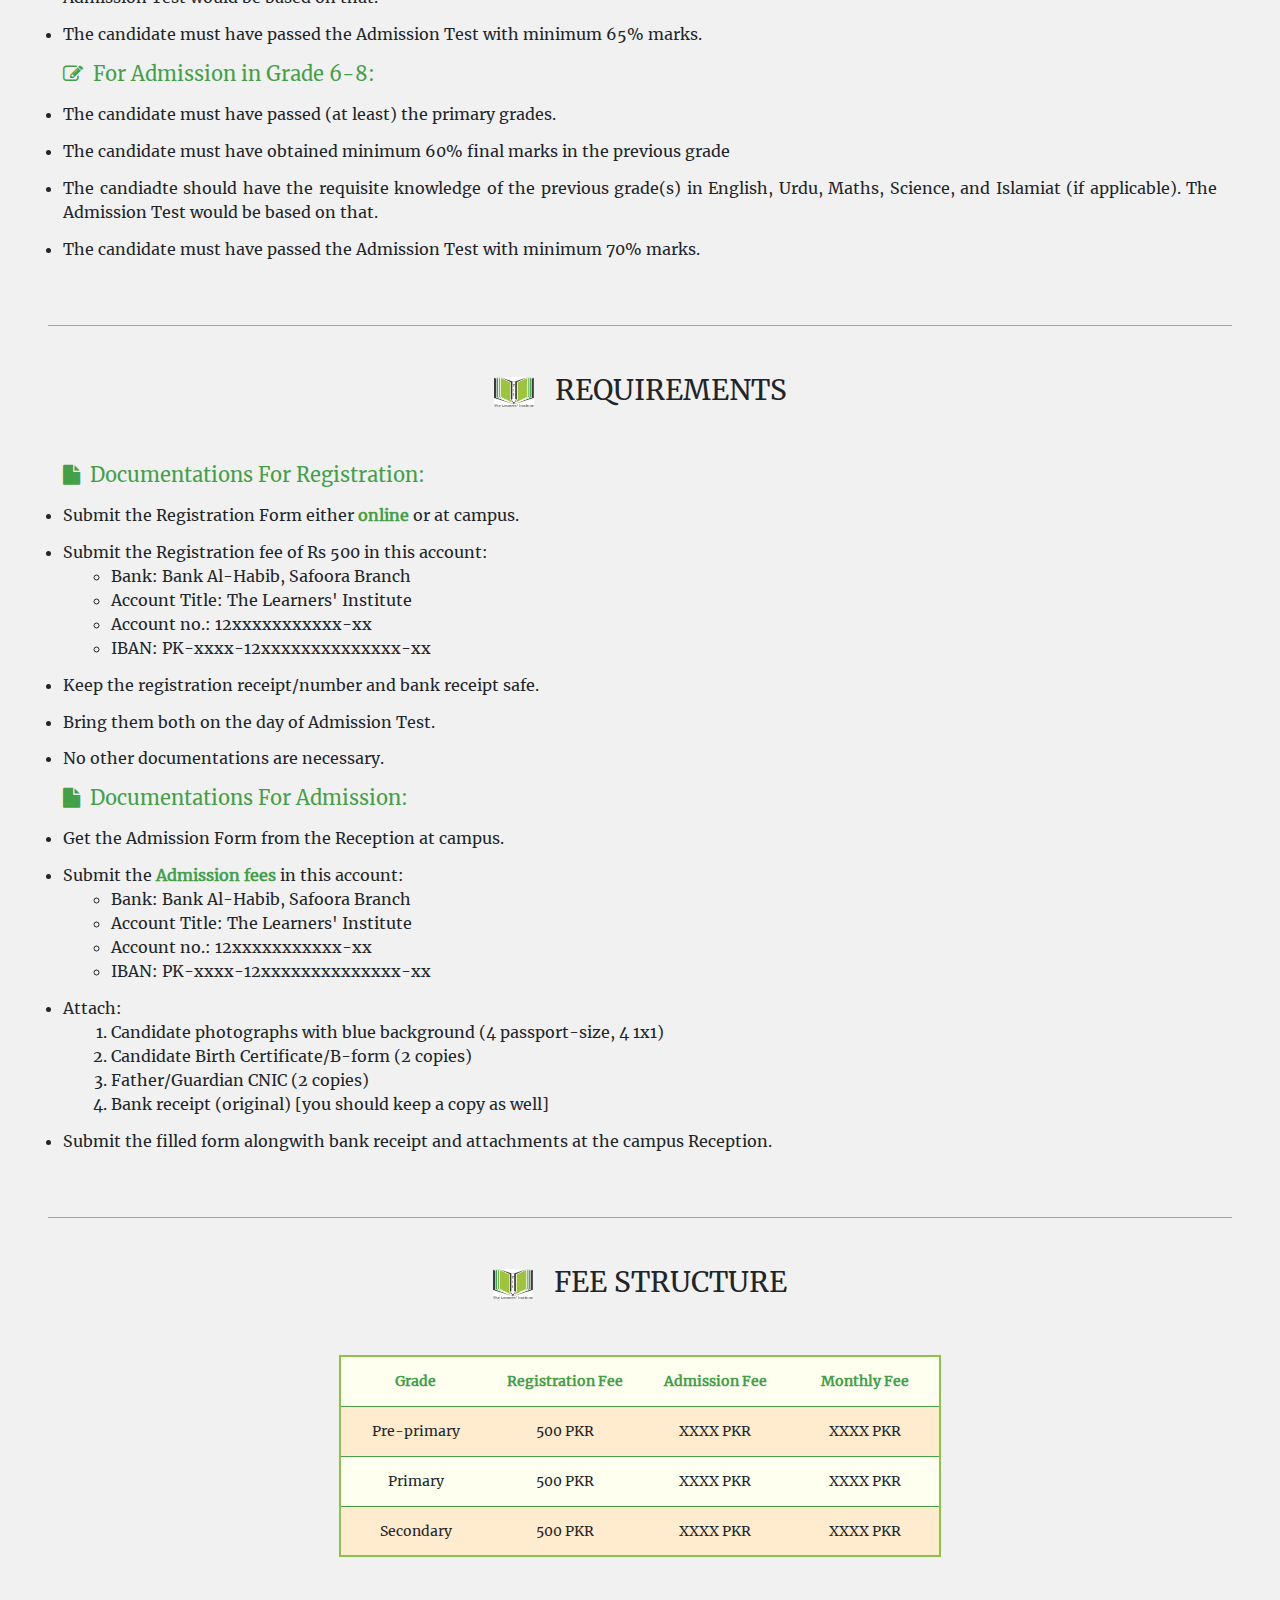
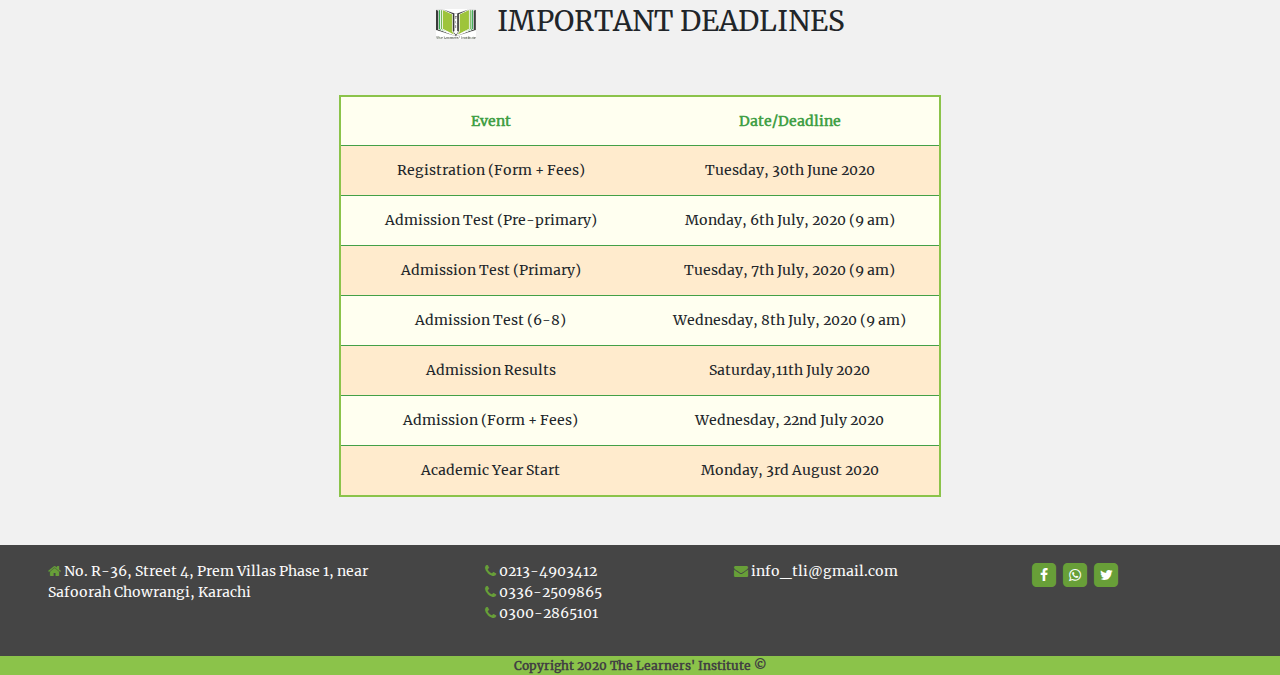
<file: admission.html>
<!DOCTYPE html>
<html lang="en">

<head>
  <meta charset="UTF-8">
  <meta name="viewport" content="width=device-width, initial-scale=1, shrink-to-fit=no">
  <title>Admissions - The Learners' Institute</title>

  <link rel='shortcut icon' href='images/favicon.ico' type='image/x-icon'>
  <link rel="stylesheet" href="bootstrap-4.4.1-dist/bootstrap-4.4.1-dist/css/bootstrap.min.css">
  <link rel="stylesheet" href="https://cdnjs.cloudflare.com/ajax/libs/font-awesome/4.7.0/css/font-awesome.min.css">
  <link rel="stylesheet" href="css/style.css">
  <script src="js/app.js"></script>
</head>

<body>

  <!-- NAVBAR start -->
  <nav class="navbar navbar-expand-lg navbar-light bg-light fixed-top">

    <span class="navbar-brand"> <img src="images/logo.jpg" width="40" height="30" class="d-inline"
        style="vertical-align: middle;" alt="Logo">
      &nbsp; The Learners' Institute
    </span>

    <button class="navbar-toggler" type="button" data-toggle="collapse" data-target="#navbarSupportedContent"
      aria-controls="navbarSupportedContent" aria-expanded="false" aria-label="Toggle navigation">
      <span class="navbar-toggler-icon"></span>
    </button>

    <div class="collapse navbar-collapse" id="navbarSupportedContent">
      <ul class="navbar-nav mr-auto">
      </ul>

      <span class="navbar-text mr-3">
        <ul class="navbar-nav ">
          <li class="nav-item mx-2">
            <a class="nav-link" href="index.html">Home </a>
          </li>
          <li class="nav-item mx-2">
            <a class="nav-link" href="about.html">About Us</a>
          </li>
          <li class="nav-item active dropdown mx-2">
            <a class="nav-link ab dropdown-toggle" href="" id="navbarDropdown" role="button" data-toggle="dropdown"
              aria-haspopup="true" aria-expanded="false">
              Admissions <span class="sr-only">(current)</span>
            </a>
            <div class="dropdown-menu" aria-labelledby="navbarDropdown">
              <a class="dropdown-item" href="admission.html#guide">Guidelines</a>
              <a class="dropdown-item" href="admission.html#regForm">Registration Form</a>
              <a class="dropdown-item" href="admission.html#eligible">Eligibility</a>
              <a class="dropdown-item" href="admission.html#require">Requirements</a>
              <a class="dropdown-item" href="admission.html#fee">Fee Structure</a>
            </div>
          </li>
          <li class="nav-item mx-2">
            <a class="nav-link" href="career.html">Careers</a>
          </li>
          <li class="nav-item mx-2">
            <a class="nav-link" href="contact.html">Contact Us</a>
          </li>
        </ul>
      </span>
    </div>
  </nav>
  <!-- NAVBAR end -->


  <div class='row admit'>
    <div class="col-xs-12 col-sm-12">
      <ul class="admissionMenu nav justify-content-center border">
        <li>
          <a class="nav-link" href="#guide">Guidelines</a>
        </li>
        <li>
          <a class="nav-link" href="#regForm">Form</a>
        </li>
        <li>
          <a class="nav-link" href="#eligible">Eligibility</a>
        </li>
        <li>
          <a class="nav-link" href="#require">Requirements</a>
        </li>
        <li>
          <a class="nav-link" href="#fee">Fee Structure</a>
        </li>
      </ul>
    </div>
  </div>

  <div class="row mx-5 pb-5 btmBorder " id='guide'>
    <div class="col-xs-12 col-sm-12">

      <div class='row align-items-center justify-content-center my-5 mx-4'>
        <div class='col-xs-12 col-sm-12 text-center'>
          <h3 class=""><img src="images/icon.png" width="40px" height="30px"
              style='vertical-align: middle;'>&nbsp;&nbsp;
            GUIDELINES</h3>
        </div>
      </div>

      <div class='text-justify'>
        <p class='font-weight-bold'>Admissions are open for grades: Pre-primary, Primary, Secondary (6-8). To apply,
          follow the below instructions carefully.
        </p>
        <ul class='mainList'>
          <li>Apply online by filling out the registration form provided <a class='inLink' href="#regForm">here</a>
            <span style="font-weight: bolder;">OR</span> Get the registartion form from our campus' reception desk and
            submit it there.</li>
          <li>Save the registration number (in case of online registration) or receipt for later use.</li>
          <li>Submit the registration fees of Rs 500 in this account:
            <ul class='ml-5'>
              <li>Bank: Bank Al-Habib, Safoora Branch</li>
              <li>Account Title: The Learners' Institute</li>
              <li>Account no.: 12xxxxxxxxxxx-xx</li>
              <li>IBAN: PK-xxxx-12xxxxxxxxxxxxxx-xx</li>
            </ul>
          </li>
          <li>Save the bank receipt for later use.</li>
          <li>Last date for registering is Tuesday, 30th June 2020. Complete the registration process
            and fee submission on/before then.</li>
          <li>Bring your bank receipt AND registration receipt/number on the day of Admission Test</li>
          <li>Admission Test will be held on,
            <ul class='ml-5'>
              <li>for pre-primary: Monday, 6th July, 2020 at 9am sharp at school premises</li>
              <li>for primary: Tuesday, 7th July, 2020 at 9am sharp at school premises</li>
              <li>for secondary: Wednesday, 8th July 2020 at 9am sharp at school premises</li>
            </ul>
            Candidates should arrive at least 10 minutes before for verification.
          </li>
          <li>Admission results would be communicated via email/text message latest by
            Saturday,11th July 2020.</li>
          <li>Successful candidtates should submit the <a class='inLink' href="#admissionDoc">necessary
              documentations</a> and
            <a class='inLink' href="#fee">fees</a> at campus Reception by Wednesday, 22nd July 2020 to confirm their
            enrollment.</li>
          <li>Confirmation messages would be communicated via email/text message latest by
            Saturday, 27th July 2020. </li>
          <li>New academic year starts from Monday, 3rd August 2020.</li>
        </ul>
      </div>

    </div>
  </div>
  <!-- guide end -->


  <div class="row mx-5  pb-5 btmBorder " id='regForm'>
    <div class="col-xs-12 col-sm-12">

      <div class='row align-items-center justify-content-center my-5 '>
        <div class='col-xs-12 col-sm-12 text-center'>
          <h3 class=""><img src="images/icon.png" width="40px" height="30px"
              style='vertical-align: middle;'>&nbsp;&nbsp;
            REGISTRATION FORM</h3>
        </div>
      </div>

      <div class='text-justify'>
        <p>You can either register online or at the school campus.
          First read the <a class='inLink' href="#guide">guidelines</a> carefully.
          The form for all the grades is same.
        </p>
        <a class="btn btn-submit" data-toggle="collapse" href="#collapseExample" role="button" aria-expanded="false"
          aria-controls="collapseExample">
          Online Form
        </a>
      </div>



      <div class='collapse' id='collapseExample'>
        <form class='mt-2' id='form-reg' action="submit.html" method="POST">

          <div class="form-row">
            <div class="col-xs-2 col-sm-3 col-md-3 col-lg-2">
              <label for="name2" class='col-form-label'>Candidate Name:</label>
            </div>
            <div class="form-group col-xs-10 col-sm-9 col-md-9 col-lg-10">
              <input type="text" class="form-control" id="name2" placeholder="Enter full name">
            </div>
          </div>

          <div class="form-row">
            <div class="col-xs-2 col-sm-3 col-md-3 col-lg-2">
              <label for="fname" class='col-form-label'>Father Name:</label>
            </div>
            <div class="form-group col-xs-10 col-sm-9 col-md-9 col-lg-10">
              <input type="text" class="form-control" id="fname" placeholder="Enter father/guardian name">
              <small class="ml-2">
                <div class="form-check form-check-inline">
                  <input class="form-check-input" type="radio" name="father/guardian" id="father" value="father">
                  <label class="form-check-label" style="font-size: 12px;" for="father">Father</label>
                </div>
                <div class="form-check form-check-inline">
                  <input class="form-check-input" type="radio" name="father/guardian" id="guardian" value="guardian">
                  <label class="form-check-label" style="font-size: 12px;" for="guardian">Guardian</label>
                </div>
              </small>
            </div>
          </div>

          <div class="form-row">
            <div class="col-xs-2 col-sm-3 col-md-3 col-lg-2">
              <label for="mname" class='col-form-label'>Mother Name:</label>
            </div>
            <div class="form-group col-xs-10 col-sm-9 col-md-9 col-lg-10">
              <input type="text" class="form-control" id="mname" placeholder="Enter mother name">
            </div>
          </div>

          <div class="form-row">
            <div class="col-xs-2 col-sm-3 col-md-3 col-lg-2">
              <label for="dob" class='col-form-label'>Date of Birth:</label>
            </div>
            <div class="form-group col-xs-10 col-sm-9 col-md-9 col-lg-10">
              <input type="date" class="form-control" id="dob">
            </div>
          </div>

          <div class="form-row">
            <div class="col-xs-2 col-sm-3 col-md-3 col-lg-2">
              <label for="" class='col-form-label'>Gender:</label>
            </div>
            <div class="form-group col-xs-10 col-sm-9 col-md-9 col-lg-10">
              <div class="form-check form-check-inline">
                <input class="form-check-input" type="radio" name="gender" id="male" value="male">
                <label class="form-check-label" for="male">Male</label>
              </div>
              <div class="form-check form-check-inline">
                <input class="form-check-input" type="radio" name="gender" id="female" value="female">
                <label class="form-check-label" for="female">Female</label>
              </div>
            </div>
          </div>

          <div class="form-row">
            <div class="col-xs-2 col-sm-3 col-md-3 col-lg-2">
              <label for="mob" class='col-form-label'>Mobile No.:</label>
            </div>
            <div class="form-group col-xs-10 col-sm-9 col-md-9 col-lg-10">
              <input type="text" class="form-control" id="mob" placeholder="Enter mobile number">
            </div>
          </div>

          <div class="form-row">
            <div class="col-xs-2 col-sm-3 col-md-3 col-lg-2">
              <label for="land" class='col-form-label'>Landline No.:</label>
            </div>
            <div class="form-group col-xs-10 col-sm-9 col-md-9 col-lg-10">
              <input type="text" class="form-control" id="land" placeholder="Enter PTCL/landline number">
              <small id="land" class="form-text text-muted ml-2" style="font-size: 12px;">Optional</small>
            </div>
          </div>

          <div class="form-row">
            <div class="col-xs-2 col-sm-3 col-md-3 col-lg-2">
              <label for="email2" class='col-form-label'>Email:</label>
            </div>
            <div class="form-group col-xs-10 col-sm-9 col-md-9 col-lg-10">
              <input type="email" class="form-control" id="email2" placeholder="Enter email address">
              <small id="email2" class="form-text text-muted ml-2" style="font-size: 12px;">Optional</small>
            </div>
          </div>

          <div class="form-row">
            <div class="col-xs-2 col-sm-3 col-md-3 col-lg-2">
              <label for="address" class='col-form-label'>Address:</label>
            </div>
            <div class="form-group col-xs-10 col-sm-9 col-md-9 col-lg-10">
              <textarea type="text" class="form-control" id="address" rows=4
                placeholder="Enter residential address"></textarea>
            </div>
          </div>

          <div class="form-row">
            <div class="col-xs-2 col-sm-3 col-md-3 col-lg-2">
              <label for="grade" class='col-form-label'>Grade:</label>
            </div>
            <div class="form-group col-xs-10 col-sm-9 col-md-9 col-lg-10">
              <select name="gradeApply" id="grade">
                <option value="" selected>Select grade applying for</option>
                <option value="pre-primary-i">Pre-primary I</option>
                <option value="pre-primary-i">Pre-primary II</option>
                <option value="1">Grade 1</option>
                <option value="2">Grade 2</option>
                <option value="3">Grade 3</option>
                <option value="4">Grade 4</option>
                <option value="5">Grade 5</option>
                <option value="6">Grade 6</option>
                <option value="7">Grade 7</option>
                <option value="8">Grade 8</option>
              </select>
            </div>
          </div>

          <div class="form-row">
            <div class="col-xs-2 col-sm-3 col-md-3 col-lg-2">
              <label for="board" class='col-form-label'>Board:</label>
            </div>
            <div class="form-group col-xs-10 col-sm-9 col-md-9 col-lg-10">
              <select name="boardApply" id="board">
                <option value="">Select board applying for</option>
                <option value="akueb">AKU-EB</option>
                <option value="bsek">BSEK (Karachi Board)</option>
              </select>
            </div>
          </div>

          <div class="form-row">
            <div class="col-xs-2 col-sm-3 col-md-3 col-lg-2">
              <label for="prevGrade" class='col-form-label'>Previous Grade:</label>
            </div>
            <div class="form-group col-xs-10 col-sm-9 col-md-9 col-lg-10">
              <input type="text" class="form-control" id="prevGrade" placeholder="Enter last grade studied">
              <small id="prevGrade" class="form-text text-muted ml-2" style="font-size: 12px;">If applicable</small>
            </div>
          </div>

          <div class="form-row">
            <div class="col-xs-2 col-sm-3 col-md-3 col-lg-2">
              <label for="prevPercent" class='col-form-label'>Percentage/ GPA:</label>
            </div>
            <div class="form-group col-xs-10 col-sm-9 col-md-9 col-lg-10">
              <input type="text" class="form-control" id="prevPercent"
                placeholder="Enter percentage/GPA obtained in last grade">
              <small id="prevPercent" class="form-text text-muted ml-2" style="font-size: 12px;">If applicable</small>
            </div>
          </div>

          <div class="form-row">
            <div class="col-xs-2 col-sm-3 col-md-3 col-lg-2">
              <label for="prevBoard" class='col-form-label'>Previous Board:</label>
            </div>
            <div class="form-group col-xs-10 col-sm-9 col-md-9 col-lg-10">
              <select name="prevBoardApply" id="prevBoard">
                <option value="">Select board of last grade</option>
                <option value="akueb">AKU-EB</option>
                <option value="bsek">BSEK (Karachi Board)</option>
                <option value="cambridge">Cambridge</option>
                <option value="federal">Federal Board</option>
                <option value="madrassah">Madrassah</option>
              </select>
            </div>
          </div>

          <div class="form-row">
            <div class="col-xs-2 col-sm-3 col-md-3 col-lg-2">
              <label for="prevSchool" class='col-form-label'>Previous School:</label>
            </div>
            <div class="form-group col-xs-10 col-sm-9 col-md-9 col-lg-10">
              <input type="text" class="form-control" id="prevSchool" placeholder="Enter name of previous school">
              <small id="prevSchool" class="form-text text-muted ml-2" style="font-size: 12px;">If applicable</small>
            </div>
          </div>

          <div class="px-5 text-center">
            <button type="submit" class="btn btn-submit btn-rounded ">Submit</button>
          </div>

        </form>
      </div>

    </div>
  </div>


  <div class="row mx-5 pb-5 btmBorder" id='eligible'>
    <div class="col-xs-12 col-sm-12">

      <div class='row align-items-center justify-content-center my-5 mx-4'>
        <div class='col-xs-12 col-sm-12 text-center'>
          <h3 class=""><img src="images/icon.png" width="40px" height="30px"
              style='vertical-align: middle;'>&nbsp;&nbsp;
            ELIGIBILITY</h3>
        </div>
      </div>

      <div class="">
        <h5 style='color: #43a047;'>
          <i class="fa fa-pencil-square-o" aria-hidden="true"></i>&nbsp;
          For Admission in Pre-primary:</h5>
        <p>N/A</p>
      </div>

      <div class="">
        <h5 class="mb-3" style='color: #43a047;'>
          <i class="fa fa-pencil-square-o" aria-hidden="true"></i>&nbsp;
          For Admission in Primary:</h5>
        <ul class='mainList text-justify'>
          <li>The candidate must have passed (at least) the pre-primary grades.</li>
          <li>The candidate must have obtained minimum 60% final marks in the previous grade</li>
          <li>The candiadte should have the requisite knowledge of the previous grade(s) in English,
            Urdu, Maths, Science, and Islamiat (if applicable). The Admission Test would
            be based on that.
          </li>
          <li>The candidate must have passed the Admission Test with minimum 65% marks.</li>
        </ul>
      </div>

      <div class="">
        <h5 class="mb-3" style='color: #43a047;'>
          <i class="fa fa-pencil-square-o" aria-hidden="true"></i>&nbsp;
          For Admission in Grade 6-8:</h5>
        <ul class='mainList text-justify'>
          <li>The candidate must have passed (at least) the primary grades.</li>
          <li>The candidate must have obtained minimum 60% final marks in the previous grade</li>
          <li>The candiadte should have the requisite knowledge of the previous grade(s) in English,
            Urdu, Maths, Science, and Islamiat (if applicable). The Admission Test would
            be based on that.
          </li>
          <li>The candidate must have passed the Admission Test with minimum 70% marks.</li>
        </ul>
      </div>


    </div>
  </div>
  <!-- eligible end -->


  <div class="row mx-5  pb-5 btmBorder" id='require'>
    <div class="col-xs-12 col-sm-12">

      <div class='row align-items-center justify-content-center my-5 mx-3'>
        <div class='col-xs-12 col-sm-12 text-center'>
          <h3 class=""><img src="images/icon.png" width="40px" height="30px"
              style='vertical-align: middle;'>&nbsp;&nbsp;
            REQUIREMENTS</h3>
        </div>
      </div>

      <div class="">
        <h5 class="mb-3" style='color: #43a047;'>
          <i class="fa fa-file" aria-hidden="true"></i>&nbsp;
          Documentations For Registration:</h5>
      </div>

      <div>
        <ul class="mainList text-justify">
          <li>Submit the Registration Form either <a class='inLink' href="#regForm">online</a> or at campus.</li>
          <li>Submit the Registration fee of Rs 500 in this account:
            <ul class='ml-5'>
              <li>Bank: Bank Al-Habib, Safoora Branch</li>
              <li>Account Title: The Learners' Institute</li>
              <li>Account no.: 12xxxxxxxxxxx-xx</li>
              <li>IBAN: PK-xxxx-12xxxxxxxxxxxxxx-xx</li>
            </ul>
          </li>
          <li>Keep the registration receipt/number and bank receipt safe.</li>
          <li>Bring them both on the day of Admission Test.</li>
          <li>No other documentations are necessary.</li>
        </ul>
      </div>

      <div class=" " id='admissionDoc'>
        <h5 class="mb-3" style='color: #43a047;'>
          <i class="fa fa-file" aria-hidden="true"></i>&nbsp;
          Documentations For Admission:</h5>
      </div>

      <div>
        <ul class="mainList text-justify">
          <li>Get the Admission Form from the Reception at campus.</li>
          <li>Submit the <a class='inLink' href="#fee">Admission fees</a> in this account:
            <ul class='ml-5'>
              <li>Bank: Bank Al-Habib, Safoora Branch</li>
              <li>Account Title: The Learners' Institute</li>
              <li>Account no.: 12xxxxxxxxxxx-xx</li>
              <li>IBAN: PK-xxxx-12xxxxxxxxxxxxxx-xx</li>
            </ul>
          </li>
          <li>Attach:
            <ol class='ml-5'>
              <li>Candidate photographs with blue background (4 passport-size, 4 1x1) </li>
              <li>Candidate Birth Certificate/B-form (2 copies)</li>
              <li>Father/Guardian CNIC (2 copies)</li>
              <li>Bank receipt (original) [you should keep a copy as well]</li>
            </ol>
          </li>
          <li>Submit the filled form alongwith bank receipt and attachments at the campus Reception.</li>
        </ul>
      </div>

    </div>
  </div>
  <!-- require end -->

  <div class="row pb-5 mx-1" id='fee'>
    <div class="col-xs-12 col-sm-12">

      <div class='row align-items-center justify-content-center my-5'>
        <div class='col-xs-12 col-sm-12 text-center'>
          <h3 class=""><img src="images/icon.png" width="40px" height="30px"
              style='vertical-align: middle;'>&nbsp;&nbsp;
            FEE STRUCTURE</h3>
        </div>
      </div>

      <!-- <div class="table-responsive-sm"> -->
      <table class="feeTable">
        <tr>
          <th>Grade</th>
          <th>Registration Fee</th>
          <th>Admission Fee</th>
          <th>Monthly Fee</th>
        </tr>
        <tr>
          <td>Pre-primary</td>
          <td>500 PKR</td>
          <td>XXXX PKR</td>
          <td>XXXX PKR</td>
        </tr>
        <tr>
          <td>Primary</td>
          <td>500 PKR</td>
          <td>XXXX PKR</td>
          <td>XXXX PKR</td>
        </tr>
        <tr>
          <td>Secondary</td>
          <td>500 PKR</td>
          <td>XXXX PKR</td>
          <td>XXXX PKR</td>
        </tr>
      </table>
      <!-- </div> -->

      <div class='row align-items-center justify-content-center my-5'>
        <div class='col-xs-12 col-sm-12 text-center'>
          <h3 class=""><img src="images/icon.png" width="40px" height="30px"
              style='vertical-align: middle;'>&nbsp;&nbsp;
            IMPORTANT DEADLINES</h3>
        </div>
      </div>

      <!-- <div class="table-responsive"> -->
      <table class="deadlineTable">
        <tr>
          <th>Event</th>
          <th>Date/Deadline</th>
        </tr>
        <tr>
          <td>Registration (Form + Fees)</td>
          <td>Tuesday, 30th June 2020</td>
        </tr>
        <tr>
          <td>Admission Test (Pre-primary)</td>
          <td>Monday, 6th July, 2020 (9 am)</td>
        </tr>
        <tr>
          <td>Admission Test (Primary)</td>
          <td>Tuesday, 7th July, 2020 (9 am)</td>
        </tr>
        <tr>
          <td>Admission Test (6-8)</td>
          <td>Wednesday, 8th July, 2020 (9 am)</td>
        </tr>
        <tr>
          <td>Admission Results</td>
          <td>Saturday,11th July 2020</td>
        </tr>
        <tr>
          <td>Admission (Form + Fees)</td>
          <td>Wednesday, 22nd July 2020 </td>
        </tr>
        <tr>
          <td>Academic Year Start</td>
          <td>Monday, 3rd August 2020</td>
        </tr>
      </table>
      <!-- </div> -->

    </div>
  </div>
  <!-- fee end -->


  <!-- FOOTER start -->
  <footer class="row footer py-3">

    <div class="col-xs-12 col-sm-12 col-md-4 col-lg-4">
      <div class="address pl-5">
        <p><i class='fa fa-home'></i> No. R-36, Street 4, Prem Villas Phase 1, near Safoorah Chowrangi, Karachi</p>
      </div>
    </div>
    <!-- COL 1 end -->

    <div class="col-xs-12 col-sm-12 col-md-5 col-lg-5">
      <div class='row pl-5'>

        <div class='col-xs-12 col-sm-12 col-md-12 col-lg-6'>
          <div class=''>
            <ul class="conatctList" style="list-style-type:none;">
              <li><i class="fa fa-phone"> </i> 0213-4903412</li>
              <li><i class="fa fa-phone"> </i> 0336-2509865</li>
              <li><i class="fa fa-phone"> </i> 0300-2865101</li>
            </ul>
          </div>
        </div>

        <div class='col-xs-12 col-sm-12 col-md-12 col-lg-6'>
          <div class=''>
            <ul style="list-style-type:none;">
              <li><i class="fa fa-envelope" aria-hidden="true"></i> info_tli@gmail.com</li>
            </ul>
          </div>
        </div>

      </div>
    </div>
    <!-- COL 2 end -->

    <div class="col-xs-12 col-sm-12 col-md-3 col-lg-3">
      <div class="socialMedia pl-5 pr-5">

        <span class="fa-stack">
          <a href="https://facebook.com" target="_blank">
            <i class="fa fa-square fa-stack-2x"></i>
            <i class="fa fa-facebook fa-stack-1x" style="color:white"></i>
          </a>
        </span>

        <span class="fa-stack">
          <a href="https://api.whatsapp.com/send?phone=923362509865&text=&source=&data=&app_absent=" target="_blank">
            <i class="fa fa-square fa-stack-2x"></i>
            <i class="fa fa-whatsapp fa-stack-1x" style="color:white"></i>
          </a>
        </span>

        <span class="fa-stack">
          <a href="https://twitter.com" target="_blank">
            <i class="fa fa-square fa-stack-2x"></i>
            <i class="fa fa-twitter fa-stack-1x" style="color:white"></i>
          </a>
        </span>

      </div>
    </div>
    <!-- COL 3 end -->
  </footer>
  <!-- FOOTER end -->

  <div class="row copyright">
    <div class="col-xs-12 col-sm-12 col-md-12">
      <div class=" text-center">
        <span class="align-middle"> Copyright 2020 The Learners' Institute &copy; </span>
      </div>
    </div>
  </div>

  <button onclick="topFunction()" id="btn-top" title="Go to top">
    <i class="fa fa-chevron-up" aria-hidden="true"></i>
  </button>


  <script>
    var mybutton = document.getElementById("btn-top");

    window.onscroll = function () { scrollFunction() };

    function scrollFunction() {
      if (document.body.scrollTop > 300 || document.documentElement.scrollTop > 300) {
        mybutton.style.display = "block";
      } else {
        mybutton.style.display = "none";
      }
    }

    function topFunction() {
      document.body.scrollTop = 0;
      document.documentElement.scrollTop = 0;
    }
  </script>

  <script src="https://code.jquery.com/jquery-3.4.1.slim.min.js"
    integrity="sha384-J6qa4849blE2+poT4WnyKhv5vZF5SrPo0iEjwBvKU7imGFAV0wwj1yYfoRSJoZ+n" crossorigin="anonymous">
    </script>
  <script src="https://cdn.jsdelivr.net/npm/popper.js@1.16.0/dist/umd/popper.min.js"
    integrity="sha384-Q6E9RHvbIyZFJoft+2mJbHaEWldlvI9IOYy5n3zV9zzTtmI3UksdQRVvoxMfooAo" crossorigin="anonymous">
    </script>
  <script src="https://stackpath.bootstrapcdn.com/bootstrap/4.4.1/js/bootstrap.min.js"
    integrity="sha384-wfSDF2E50Y2D1uUdj0O3uMBJnjuUD4Ih7YwaYd1iqfktj0Uod8GCExl3Og8ifwB6" crossorigin="anonymous">
    </script>
</body>

</html>
</file>
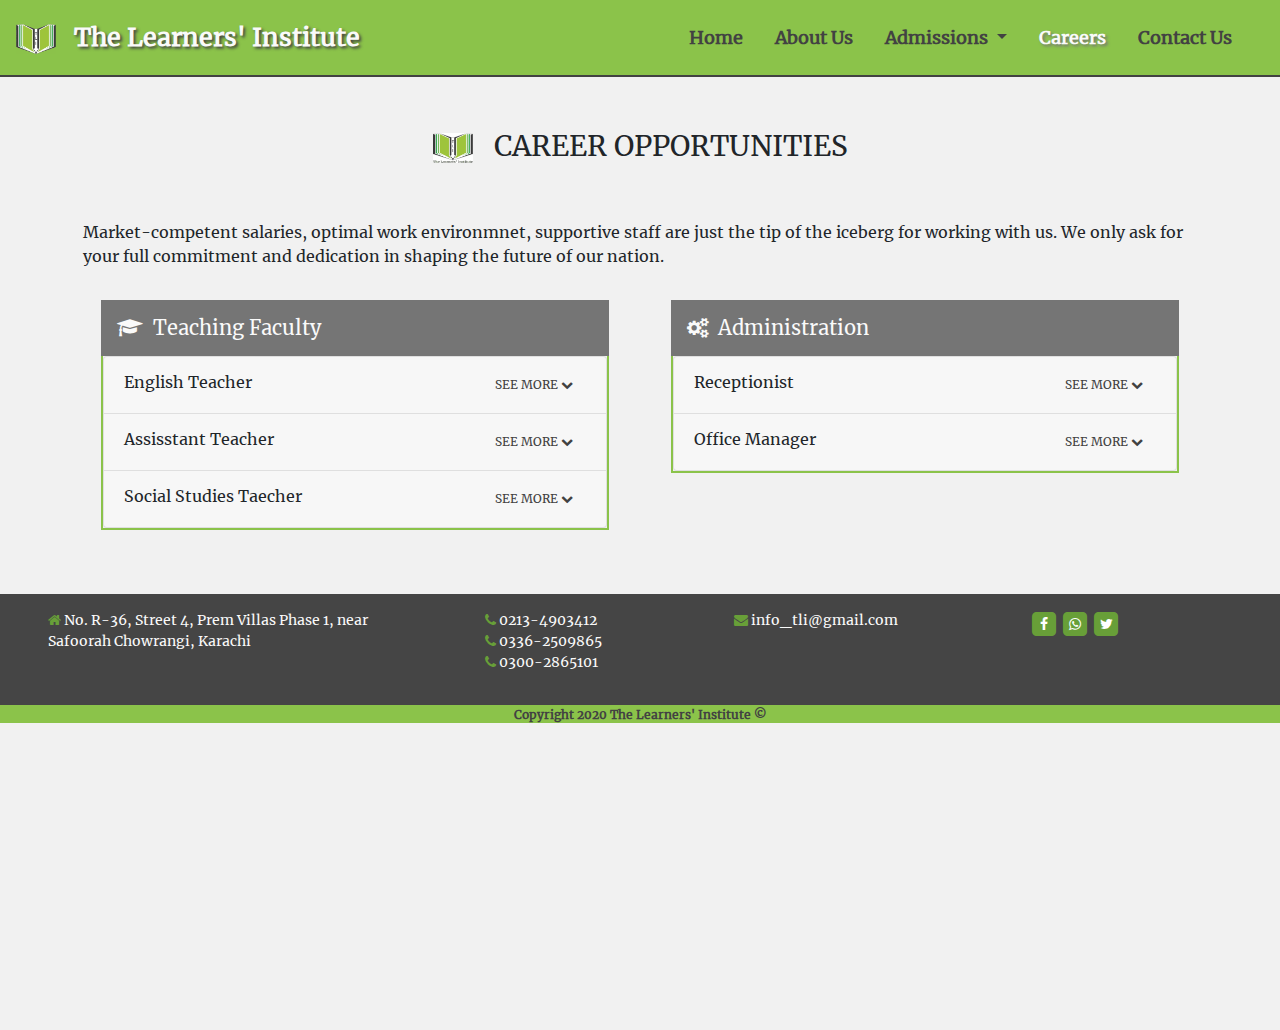
<file: career.html>
<!DOCTYPE html>
<html lang="en">

<head>
  <meta charset="UTF-8">
  <meta name="viewport" content="width=device-width, initial-scale=1, shrink-to-fit=no">
  <title>Careers - The Learners' Institute</title>
  <link rel='shortcut icon' href='images/favicon.ico' type='image/x-icon'>
  <link rel="stylesheet" href="bootstrap-4.4.1-dist/bootstrap-4.4.1-dist/css/bootstrap.min.css">
  <link rel="stylesheet" href="https://cdnjs.cloudflare.com/ajax/libs/font-awesome/4.7.0/css/font-awesome.min.css">
  <link rel="stylesheet" href="css/style.css">
  <script src="js/app.js"></script>

</head>

<body>

  <!-- NAVBAR start -->
  <nav class="navbar navbar-expand-lg navbar-light bg-light fixed-top">

    <span class="navbar-brand"> <img src="images/logo.jpg" width="40" height="30" class="d-inline"
        style="vertical-align: middle;" alt="Logo">
      &nbsp; The Learners' Institute
    </span>

    <button class="navbar-toggler" type="button" data-toggle="collapse" data-target="#navbarSupportedContent"
      aria-controls="navbarSupportedContent" aria-expanded="false" aria-label="Toggle navigation">
      <span class="navbar-toggler-icon"></span>
    </button>

    <div class="collapse navbar-collapse" id="navbarSupportedContent">
      <ul class="navbar-nav mr-auto">
      </ul>

      <span class="navbar-text mr-3">
        <ul class="navbar-nav ">
          <li class="nav-item mx-2">
            <a class="nav-link" href="index.html">Home</a>
          </li>
          <li class="nav-item mx-2">
            <a class="nav-link" href="about.html">About Us</a>
          </li>
          <li class="nav-item dropdown mx-2">
            <a class="nav-link ab dropdown-toggle" href="" id="navbarDropdown" role="button" data-toggle="dropdown"
              aria-haspopup="true" aria-expanded="false">
              Admissions
            </a>
            <div class="dropdown-menu" aria-labelledby="navbarDropdown">
              <a class="dropdown-item" href="admission.html#guide">Guidelines</a>
              <a class="dropdown-item" href="admission.html#regForm">Registration Form</a>
              <a class="dropdown-item" href="admission.html#eligible">Eligibility</a>
              <a class="dropdown-item" href="admission.html#require">Requirements</a>
              <a class="dropdown-item" href="admission.html#fee">Fee Structure</a>
            </div>
          </li>
          <li class="nav-item active mx-2">
            <a class="nav-link" href="">Careers <span class="sr-only">(current)</span> </a>
          </li>
          <li class="nav-item mx-2">
            <a class="nav-link" href="contact.html">Contact Us</a>
          </li>
        </ul>
      </span>
    </div>
  </nav>
  <!-- NAVBAR end -->


  <div class="career mb-5">
    <div class='row align-items-center justify-content-center my-5'>
      <div class='col-xs-12 col-sm-12 text-center'>
        <h3 class=""><img src="images/icon.png" width="40px" height="30px" style='vertical-align: middle;'>&nbsp;&nbsp;
          CAREER OPPORTUNITIES</h3>
      </div>
    </div>

    <div class='row align-items-center justify-content-center mx-3'>
      <div class='col-xs-11 col-sm-11 text-left'>
        <p style="font-size:16px;">Market-competent salaries, optimal work environmnet, supportive staff
          are just the tip of the iceberg for working with us. We only ask for your
          full commitment and dedication in shaping the future of our nation.</p>
      </div>
    </div>

    <div class="container">
      <div class="row">

        <div class="col-xs-12 sol-sm-12 col-md-6">
          <div class='px-3 py-3 colJob'>
            <h5 class="p-3"><i class="fa fa-graduation-cap" aria-hidden="true"></i>&nbsp;
              Teaching Faculty</h5>
            <div class="accordion" id="accordionExample">

              <div class="card">

                <div class="card-header" id="headingOne">
                  <h6 class="d-inline align-middle">English Teacher
                    <button class="btn btn-link arrow align-middle" type="button" data-toggle="collapse"
                      data-target="#collapseOne" aria-expanded="false" aria-controls="collapseOne">
                      SEE MORE <i class="fa fa-chevron-down arrow-img rotate2" aria-hidden="true"></i>
                    </button>
                  </h6>
                </div>

                <div id="collapseOne" class="collapse" aria-labelledby="headingOne" data-parent="#accordionExample">
                  <div class="card-body teachDetail">
                    <ul>
                      <li>Gender: Female</li>
                      <li>For Grades: 4-5</li>
                      <li>For Board: AKU-EB</li>
                      <li>Experience: Min. 1 year </li>
                      <li>Min. Qualification: Bachelors</li>
                    </ul>
                    <button type="button" class="btn btn-apply" data-toggle="modal" data-target="#staticBackdrop">
                      Apply
                    </button>
                  </div>
                </div>

              </div>
              <!-- CARD 1 end -->

              <div class="card">

                <div class="card-header" id="headingTwo">
                  <h6 class="d-inline align-middle">Assisstant Teacher
                    <button class="btn btn-link collapsed  align-middle arrowTwo" type="button" data-toggle="collapse"
                      data-target="#collapseTwo" aria-expanded="false" aria-controls="collapseTwo">
                      SEE MORE <i class="fa fa-chevron-down arrowTwo-img rotate2Two" aria-hidden="true"></i>
                    </button>
                  </h6>
                </div>

                <div id="collapseTwo" class="collapse" aria-labelledby="headingTwo" data-parent="#accordionExample">
                  <div class="card-body">
                    <ul>
                      <li>Gender: Female</li>
                      <li>For Grades: Pre-primary</li>
                      <li>Experience: Beginner to 1 year </li>
                      <li>Min. Qualification: Bachelors</li>
                      <li>Should be fluent in English language</li>
                    </ul>
                    <button type="button" class="btn btn-apply" data-toggle="modal" data-target="#staticBackdrop">
                      Apply
                    </button>
                  </div>
                </div>

              </div>
              <!-- CARD 2 end -->

              <div class="card">

                <div class="card-header" id="headingThree">
                  <h6 class="d-inline align-middle">Social Studies Taecher
                    <button class="btn btn-link collapsed arrowThree" type="button" data-toggle="collapse"
                      data-target="#collapseThree" aria-expanded="false" aria-controls="collapseThree">
                      SEE MORE <i class="fa fa-chevron-down arrowThree-img rotate2Three" aria-hidden="true"></i>
                    </button>
                  </h6>
                </div>

                <div id="collapseThree" class="collapse" aria-labelledby="headingThree" data-parent="#accordionExample">
                  <div class="card-body">
                    <ul>
                      <li>Gender: Female</li>
                      <li>For Grades: 6-8</li>
                      <li>For Board:BSEK</li>
                      <li>Experience: Beginner to 1 year </li>
                      <li>Min. Qualification: Bachelors (Masters would be preferred)</li>
                      <li>Should be fluent in English language</li>
                    </ul>
                    <button type="button" class="btn btn-apply" data-toggle="modal" data-target="#staticBackdrop">
                      Apply
                    </button>
                  </div>
                </div>

              </div>
              <!-- CARD 3 end -->

            </div>
            <!-- ACCORDION end  -->
          </div>
        </div>
        <!-- COL 1 end -->

        <div class="col-xs-12 sol-sm-12 col-md-6 ">
          <div class='px-3 py-3 colJob'>
            <h5 class="p-3"><i class="fa fa-cogs" aria-hidden="true"></i>&nbsp;
              Administration</h5>
            <div class="accordion" id="accordionExample">

              <div class="card">

                <div class="card-header" id="headingFour">
                  <h6 class="d-inline align-middle">Receptionist
                    <button class="btn btn-link arrowFour" type="button" data-toggle="collapse"
                      data-target="#collapseFour" aria-expanded="false" aria-controls="collapseFour">
                      SEE MORE <i class="fa fa-chevron-down arrowFour-img rotate2Four" aria-hidden="true"></i>
                    </button>
                  </h6>
                </div>

                <div id="collapseFour" class="collapse" aria-labelledby="headingFour" data-parent="#accordionExample">
                  <div class="card-body">
                    <ul>
                      <li>Gender: Male/Female</li>
                      <li>Timings: Full-time </li>
                      <li>Experience: Beginner to 1 year </li>
                      <li>Have basic knowledge of computer usage (e.g. MS Office)</li>
                      <li>Well-spoken in Urdu</li>
                    </ul>
                    <button type="button" class="btn btn-apply" data-toggle="modal" data-target="#staticBackdrop">
                      Apply
                    </button>

                  </div>
                </div>
              </div>
              <!-- CARD 1 end -->

              <div class="card">

                <div class="card-header" id="headingFive">
                  <h6 class="d-inline align-middle">Office Manager
                    <button class="btn btn-link collapsed arrowFive" type="button" data-toggle="collapse"
                      data-target="#collapseFive" aria-expanded="false" aria-controls="collapseFive">
                      SEE MORE <i class="fa fa-chevron-down arrowFive-img rotate2Five" aria-hidden="true"></i>
                    </button>
                  </h6>
                </div>

                <div id="collapseFive" class="collapse" aria-labelledby="headingFive" data-parent="#accordionExample">
                  <div class="card-body">
                    <ul>
                      <li>Gender: Male/Female</li>
                      <li>Timings: Full-time</li>
                      <li>Experience: Min. 1 year </li>
                      <li>Fluency in English language is a bonus skill</li>
                      <li>Excellent organizational skills</li>
                      <li>Have command over computer usage (MS Office, printing etc.)</li>
                    </ul>
                    <button type="button" class="btn btn-apply" data-toggle="modal" data-target="#staticBackdrop">
                      Apply
                    </button>
                  </div>
                </div>

              </div>
              <!-- CARD 2 end -->

            </div>
            <!-- ACCORDION end  -->
          </div>
        </div>
        <!-- COL 2 end -->

      </div>
      <!-- ROW end -->
    </div>
    <!-- CONTAINER end -->


    <!-- MODAL  -->
    <div class="modal fade" id="staticBackdrop" data-backdrop="static" tabindex="-1" role="dialog"
      aria-labelledby="staticBackdropLabel" aria-hidden="true">
      <div class="modal-dialog" role="document">
        <div class="modal-content">

          <div class="modal-header text-center">
            <h4 class="modal-title text-center m-0" id="staticBackdropLabel">
              <i class="fa fa-envelope-open" aria-hidden="true"></i>
              &nbsp; Job Application</h4>
            <button type="button" class="close" style='color:#43a047;' data-dismiss="modal" aria-label="Close">
              <span aria-hidden="true">&times;</span>
            </button>
          </div>

          <div class="modal-body">
            <form action='submit.html' class='form-group' method="POST">

              <div class=' row pb-3'>
                <div class='col-sm-2'>
                  <label for="name" class='col-form-label'>Name:</label>
                </div>
                <div class='col-sm-10'>
                  <input type="text" class="form-control validate" id='name' placeholder='Enter your name'>
                </div>
              </div>

              <div class=' row pb-3'>
                <div class='col-sm-2'>
                  <label for="email" class='col-form-label'>Email:</label>
                </div>
                <div class='col-sm-10'>
                  <input type="email" class="form-control validate" id='email' placeholder='Enter your email id'>
                </div>
              </div>

              <div class='row pb-3'>
                <div class='col-sm-2'>
                  <label for="position" class='col-form-label'>Position:</label>
                </div>
                <div class='col-sm-10'>
                  <input type="text" class="form-control validate" id='position'
                    placeholder="Enter the position applied for">
                </div>
              </div>

              <div class=' row pb-3'>
                <div class='col-sm-2'>
                  <label for="coverLetter" class='col-form-label'>Message: </label>
                </div>
                <div class='col-sm-10'>
                  <textarea class="form-control validate" cols=30 rows=4 id="coverLetter"
                    placeholder="Enter your cover letter"></textarea>
                </div>
              </div>

              <div class='row pb-3'>
                <div class='col-sm-2'>
                  <label for="CV" class='col-form-label'>CV:</label>
                </div>
                <div class='col-sm-10'>
                  <input type="file" id="CV">
                </div>
              </div>

              <div class="row d-flex align-items-center mb-4">
                <div class="text-center mb-3 col-md-12">
                  <button type="submit" class="btn btn-submit btn-block btn-rounded ">Submit</button>
                </div>
              </div>
            </form>
          </div>
          <!-- MODAL-BODY end -->
        </div>
        <!-- MODAL-CONTENT end  -->
      </div>
      <!-- MODAL-DIALOG end  -->
    </div>
    <!-- MODAL end -->
  </div>


  <!-- FOOTER start -->
  <footer class="row footer py-3">

    <div class="col-xs-12 col-sm-12 col-md-4 col-lg-4">
      <div class="address pl-5">
        <p><i class='fa fa-home'></i> No. R-36, Street 4, Prem Villas Phase 1, near Safoorah Chowrangi, Karachi</p>
      </div>
    </div>
    <!-- COL 1 end -->

    <div class="col-xs-12 col-sm-12 col-md-5 col-lg-5">
      <div class='row pl-5'>

        <div class='col-xs-12 col-sm-12 col-md-12 col-lg-6'>
          <div class=''>
            <ul class="conatctList" style="list-style-type:none;">
              <li><i class="fa fa-phone"> </i> 0213-4903412</li>
              <li><i class="fa fa-phone"> </i> 0336-2509865</li>
              <li><i class="fa fa-phone"> </i> 0300-2865101</li>
            </ul>
          </div>
        </div>

        <div class='col-xs-12 col-sm-12 col-md-12 col-lg-6'>
          <div class=''>
            <ul style="list-style-type:none;">
              <li><i class="fa fa-envelope" aria-hidden="true"></i> info_tli@gmail.com</li>
            </ul>
          </div>
        </div>

      </div>
    </div>
    <!-- COL 2 end -->

    <div class="col-xs-12 col-sm-12 col-md-3 col-lg-3">
      <div class="socialMedia pl-5 pr-5">

        <span class="fa-stack">
          <a href="https://facebook.com" target="_blank">
            <i class="fa fa-square fa-stack-2x"></i>
            <i class="fa fa-facebook fa-stack-1x" style="color:white"></i>
          </a>
        </span>

        <span class="fa-stack">
          <a href="https://api.whatsapp.com/send?phone=923362509865&text=&source=&data=&app_absent=" target="_blank">
            <i class="fa fa-square fa-stack-2x"></i>
            <i class="fa fa-whatsapp fa-stack-1x" style="color:white"></i>
          </a>
        </span>

        <span class="fa-stack">
          <a href="https://twitter.com" target="_blank">
            <i class="fa fa-square fa-stack-2x"></i>
            <i class="fa fa-twitter fa-stack-1x" style="color:white"></i>
          </a>
        </span>

      </div>
    </div>
    <!-- COL 3 end -->
  </footer>
  <!-- FOOTER end -->

  <div class="row copyright">
    <div class="col-xs-12 col-sm-12 col-md-12">
      <div class=" text-center">
        <span class="align-middle"> Copyright 2020 The Learners' Institute &copy; </span>
      </div>
    </div>
  </div>

  <button onclick="topFunction()" id="btn-top" title="Go to top">
    <i class="fa fa-chevron-up" aria-hidden="true"></i>
  </button>


  <script>
    var mybutton = document.getElementById("btn-top");

    window.onscroll = function () { scrollFunction() };

    function scrollFunction() {
      if (document.body.scrollTop > 300 || document.documentElement.scrollTop > 300) {
        mybutton.style.display = "block";
      } else {
        mybutton.style.display = "none";
      }
    }

    function topFunction() {
      document.body.scrollTop = 0;
      document.documentElement.scrollTop = 0;
    }
  </script>

  <script src="https://code.jquery.com/jquery-3.4.1.slim.min.js"
    integrity="sha384-J6qa4849blE2+poT4WnyKhv5vZF5SrPo0iEjwBvKU7imGFAV0wwj1yYfoRSJoZ+n" crossorigin="anonymous">
    </script>
  <script src="https://cdn.jsdelivr.net/npm/popper.js@1.16.0/dist/umd/popper.min.js"
    integrity="sha384-Q6E9RHvbIyZFJoft+2mJbHaEWldlvI9IOYy5n3zV9zzTtmI3UksdQRVvoxMfooAo" crossorigin="anonymous">
    </script>
  <script src="https://stackpath.bootstrapcdn.com/bootstrap/4.4.1/js/bootstrap.min.js"
    integrity="sha384-wfSDF2E50Y2D1uUdj0O3uMBJnjuUD4Ih7YwaYd1iqfktj0Uod8GCExl3Og8ifwB6" crossorigin="anonymous">
    </script>
</body>

</html>
</file>
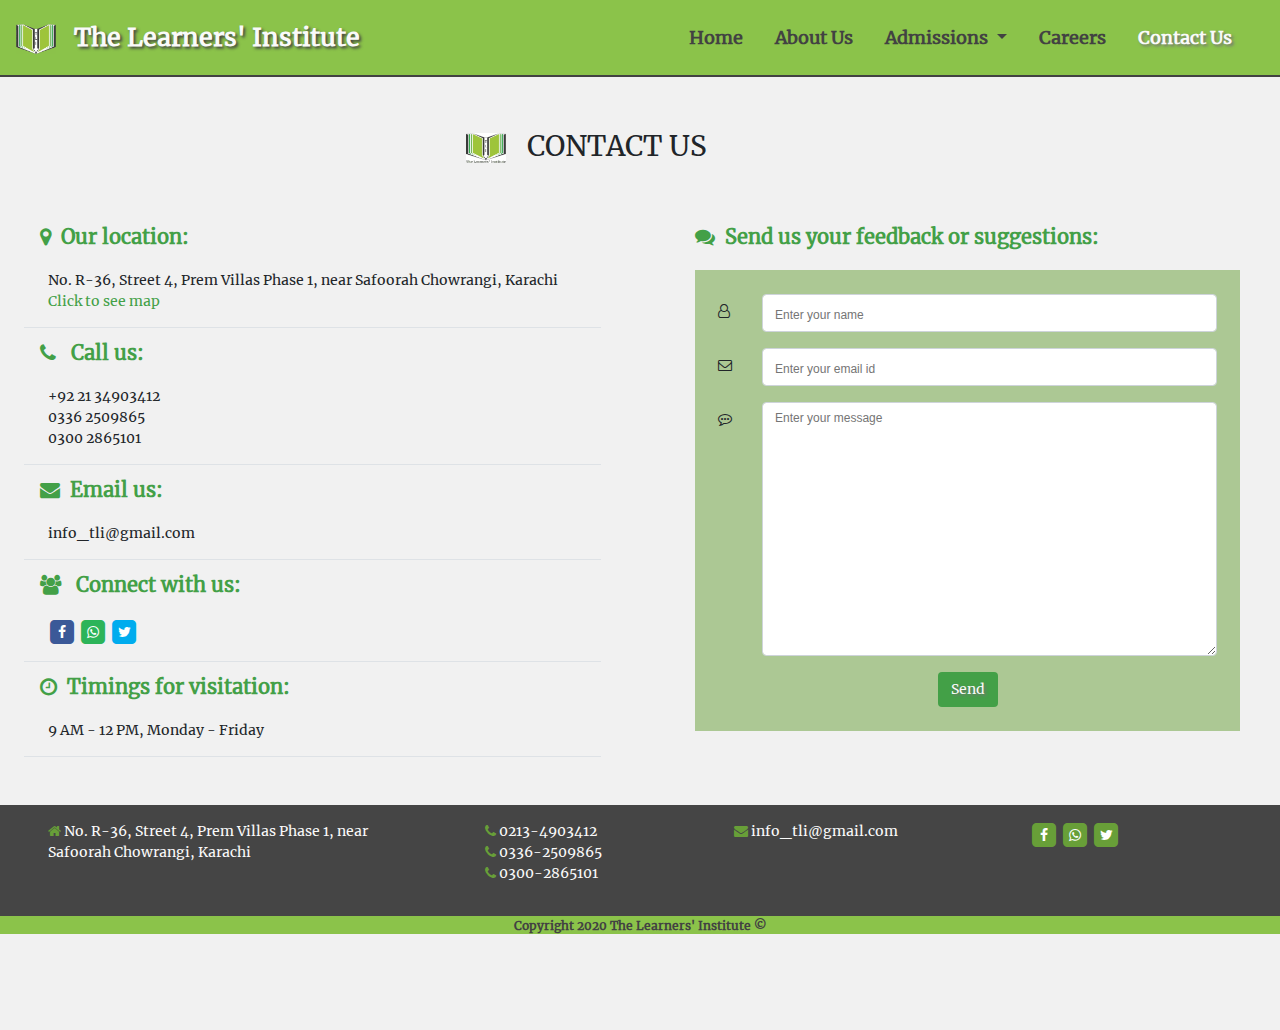
<file: contact.html>
<!DOCTYPE html>
<html lang="en">

<head>
  <meta charset="UTF-8">
  <meta name="viewport" content="width=device-width, initial-scale=1, shrink-to-fit=no">
  <title>Contact Us - The Learners' Institute</title>
  <link rel='shortcut icon' href='images/favicon.ico' type='image/x-icon'>
  <link rel="stylesheet" href="bootstrap-4.4.1-dist/bootstrap-4.4.1-dist/css/bootstrap.min.css">
  <link rel="stylesheet" href="https://cdnjs.cloudflare.com/ajax/libs/font-awesome/4.7.0/css/font-awesome.min.css">
  <link rel="stylesheet" href="css/style.css">
  <script src="js/app.js"></script>

</head>

<body>

  <!-- NAVBAR start -->
  <nav class="navbar navbar-expand-lg navbar-light bg-light fixed-top">

    <span class="navbar-brand"> <img src="images/logo.jpg" width="40" height="30" class="d-inline"
        style="vertical-align: middle;" alt="Logo">
      &nbsp; The Learners' Institute
    </span>

    <button class="navbar-toggler" type="button" data-toggle="collapse" data-target="#navbarSupportedContent"
      aria-controls="navbarSupportedContent" aria-expanded="false" aria-label="Toggle navigation">
      <span class="navbar-toggler-icon"></span>
    </button>

    <div class="collapse navbar-collapse" id="navbarSupportedContent">
      <ul class="navbar-nav mr-auto">
      </ul>

      <span class="navbar-text mr-3">
        <ul class="navbar-nav ">
          <li class="nav-item mx-2">
            <a class="nav-link" href="index.html">Home</a>
          </li>
          <li class="nav-item mx-2">
            <a class="nav-link" href="about.html">About Us</a>
          </li>
          <li class="nav-item dropdown mx-2">
            <a class="nav-link ab dropdown-toggle" href="" id="navbarDropdown" role="button" data-toggle="dropdown"
              aria-haspopup="true" aria-expanded="false">
              Admissions
            </a>
            <div class="dropdown-menu" aria-labelledby="navbarDropdown">
              <a class="dropdown-item" href="admission.html#guide">Guidelines</a>
              <a class="dropdown-item" href="admission.html#regForm">Registration Form</a>
              <a class="dropdown-item" href="admission.html#eligible">Eligibility</a>
              <a class="dropdown-item" href="admission.html#require">Requirements</a>
              <a class="dropdown-item" href="admission.html#fee">Fee Structure</a>
            </div>
          </li>
          <li class="nav-item mx-2">
            <a class="nav-link" href="career.html">Careers</a>
          </li>
          <li class="nav-item active mx-2">
            <a class="nav-link" href="">Contact Us <span class="sr-only">(current)</span> </a>
          </li>
        </ul>
      </span>
    </div>
  </nav>
  <!-- NAVBAR end -->


  <div class=" contact-us ">
    <div class='rowalign-items-center justify-content-center my-5'>
      <div class='col-xs-11 col-sm-11 text-center'>
        <h3 class=""><img src="images/icon.png" width="40px" height="30px" style='vertical-align: middle;'>&nbsp;&nbsp;
          CONTACT US</h3>
      </div>
    </div>

    <div class='row'>

      <div class="col-xs-12 col-sm-12 col-md-6 mb-5">

        <div class='row'>
          <div class='col-xs-12 col-sm-12'>

            <div class="contact mx-4">
              <h5 class='contactSubHeading pl-3'>
                <i class="fa fa-map-marker" aria-hidden="true"></i>&nbsp;
                Our location:</h5>
              <p class='contactDetail mb-0 pl-4 border-bottom '> No. R-36, Street 4, Prem Villas Phase 1, near Safoorah
                Chowrangi, Karachi
                &nbsp;
                <a class="btn-map d-block mr-0" data-toggle="collapse" data-target="#collapseExample"
                  aria-expanded="false" aria-controls="collapseExample">
                  Click to see map
                </a> </p>
              <div class="collapse" id="collapseExample">
                <div class="card card-body">
                  <iframe
                    src="https://www.google.com/maps/embed?pb=!1m18!1m12!1m3!1d3617.793777991974!2d67.15784991424731!3d24.93909424824492!2m3!1f0!2f0!3f0!3m2!1i1024!2i768!4f13.1!3m3!1m2!1s0x3eb33952c4ad64c3%3A0x4b704fb2c351314c!2sPrem%20Villas%20Phase1!5e0!3m2!1sen!2s!4v1590754414286!5m2!1sen!2s"
                    width="fit-content" height="300" seamless frameborder="1" style="border:1;" allowfullscreen=""
                    aria-hidden="false" tabindex="0"></iframe>
                </div>
              </div>
            </div>

          </div>
          <!-- COL 1 end -->

          <div class='col-xs-12 col-sm-12'>
            <div class='row'>
              <div class='col-xs-12 col-sm-12'>

                <div class="contact mx-4">
                  <h5 class='contactSubHeading pl-3'>
                    <i class="fa fa-phone" style="color: #43A047 !important;" aria-hidden="true"></i>
                    &nbsp; Call us:</h5>
                  <ul class='contactDetail  border-bottom mb-0 pl-4' style="list-style-type: none;">
                    <li>+92 21 34903412 </li>
                    <li>0336 2509865</li>
                    <li>0300 2865101</li>
                  </ul>
                </div>

              </div>
            </div>
          </div>
          <!-- COL 2 end -->
          <div class='col-xs-12 col-sm-12'>
            <div class='row'>
              <div class='col-xs-12 col-sm-12'>

                <div class="contact  mx-4 ">
                  <h5 class='contactSubHeading pl-3'>
                    <i class="fa fa-envelope" style="color: #43A047 !important;" aria-hidden="true"></i>&nbsp;
                    Email us:</h5>
                  <p class='contactDetail border-bottom mb-0 pl-4'>
                    info_tli@gmail.com
                  </p>
                </div>

              </div>
            </div>
          </div>
          <!-- COL 3 end -->
          <div class='col-xs-12 col-sm-12'>
            <div class='row'>
              <div class='col-xs-12 col-sm-12'>

                <div class="contact mx-4">
                  <h5 class='contactSubHeading pl-3'>
                    <i class="fa fa-users" aria-hidden="true"></i>
                    &nbsp; Connect with us:</h5>

                  <div class="contactDetail  border-bottom mb-0 pl-4">
                    <span class="fa-stack">
                      <a href="https://facebook.com" target="_blank">
                        <i class="fa fa-square fa-stack-2x" style='color: #3b5998; !important'></i>
                        <i class="fa fa-facebook fa-stack-1x" style="color:white"></i>
                      </a>
                    </span>

                    <span class="fa-stack">
                      <a href="https://api.whatsapp.com/send?phone=923362509865&text=&source=&data=&app_absent="
                        target="_blank">
                        <i class="fa fa-square fa-stack-2x" style="color: #2cb459; !important"></i>
                        <i class="fa fa-whatsapp fa-stack-1x" style="color:white"></i>
                      </a>
                    </span>

                    <span class="fa-stack">
                      <a href="https://twitter.com" target="_blank">
                        <i class="fa fa-square fa-stack-2x" style="color: #00acee;"></i>
                        <i class="fa fa-twitter fa-stack-1x" style="color:white"></i>
                      </a>
                    </span>
                  </div>
                  <!-- contactDetail end -->
                </div>
                <!-- contact end -->
              </div>
            </div>
          </div>
          <!-- COL 4 end -->
          <div class='col-xs-12 col-sm-12'>
            <div class='row'>
              <div class='col-xs-12 col-sm-12'>

                <div class="contact  mx-4">
                  <h5 class='contactSubHeading pl-3'> <i class="fa fa-clock-o" aria-hidden="true"></i>&nbsp; Timings for
                    visitation:</h5>
                  <p class='contactDetail mb-0 pl-4 border-bottom'>
                    9 AM - 12 PM, Monday - Friday
                  </p>
                </div>

              </div>
            </div>
          </div>
          <!-- COL 5 end -->
        </div>
        <!-- ROW end -->
      </div>
      <!-- MAIN COL 1  end  -->

      <div class="col-xs-12 col-sm-12 col-md-6 mb-5">

        <div class="contact mx-4">
          <h5 class='contactSubHeading pl-3'>
            <i class="fa fa-comments" aria-hidden="true"></i>&nbsp;
            Send us your feedback or suggestions:
          </h5>
        </div>
        <div class='px-4'>
          <form class="form-group commentForm mx-3 py-4" method="POST" action='submit.html'>

            <div class=' row pb-3 mx-2'>
              <div class='col-sm-1'>
                <label for="name1" class='col-form-label'><i class="fa fa-user-o" aria-hidden="true"></i>
                </label>
              </div>
              <div class='col-sm-11'>
                <input type="text" class="form-control validate" id='name1' placeholder='Enter your name'>
              </div>
            </div>

            <div class=' row pb-3 mx-2'>
              <div class='col-sm-1'>
                <label for="email" class='col-form-label'><i class="fa fa-envelope-o" aria-hidden="true"></i>
                </label>
              </div>
              <div class='col-sm-11'>
                <input type="email" class="form-control validate" id='email1' placeholder='Enter your email id'>
              </div>
            </div>

            <div class=' row pb-3 mx-2'>
              <div class='col-sm-1'>
                <label for="comment" class='col-form-label'><i class="fa fa-commenting-o"
                    aria-hidden="true"></i></label>
              </div>
              <div class='col-sm-11'>
                <textarea class="form-control validate" cols=30 rows=10 id="comment"
                  placeholder="Enter your message"></textarea>
              </div>
            </div>

            <div class="text-center">
              <button type="submit" class="btn btn-send">
                Send
              </button>
            </div>

          </form>
        </div>

      </div>
      <!-- MAIN COL 2 end -->

    </div>
    <!--MAIN ROW end -->
  </div>

  <!-- FOOTER start -->
  <footer class="row footer py-3">

    <div class="col-xs-12 col-sm-12 col-md-4 col-lg-4">
      <div class="address pl-5">
        <p><i class='fa fa-home'></i> No. R-36, Street 4, Prem Villas Phase 1, near Safoorah Chowrangi, Karachi</p>
      </div>
    </div>
    <!-- COL 1 end -->

    <div class="col-xs-12 col-sm-12 col-md-5 col-lg-5">
      <div class='row pl-5'>

        <div class='col-xs-12 col-sm-12 col-md-12 col-lg-6'>
          <div class=''>
            <ul class="conatctList" style="list-style-type:none;">
              <li><i class="fa fa-phone"> </i> 0213-4903412</li>
              <li><i class="fa fa-phone"> </i> 0336-2509865</li>
              <li><i class="fa fa-phone"> </i> 0300-2865101</li>
            </ul>
          </div>
        </div>

        <div class='col-xs-12 col-sm-12 col-md-12 col-lg-6'>
          <div class=''>
            <ul style="list-style-type:none;">
              <li><i class="fa fa-envelope" aria-hidden="true"></i> info_tli@gmail.com</li>
            </ul>
          </div>
        </div>

      </div>
    </div>
    <!-- COL 2 end -->

    <div class="col-xs-12 col-sm-12 col-md-3 col-lg-3">
      <div class="socialMedia pl-5 pr-5">

        <span class="fa-stack">
          <a href="https://facebook.com" target="_blank">
            <i class="fa fa-square fa-stack-2x"></i>
            <i class="fa fa-facebook fa-stack-1x" style="color:white"></i>
          </a>
        </span>

        <span class="fa-stack">
          <a href="https://api.whatsapp.com/send?phone=923362509865&text=&source=&data=&app_absent=" target="_blank">
            <i class="fa fa-square fa-stack-2x"></i>
            <i class="fa fa-whatsapp fa-stack-1x" style="color:white"></i>
          </a>
        </span>

        <span class="fa-stack">
          <a href="https://twitter.com" target="_blank">
            <i class="fa fa-square fa-stack-2x"></i>
            <i class="fa fa-twitter fa-stack-1x" style="color:white"></i>
          </a>
        </span>

      </div>
    </div>
    <!-- COL 3 end -->
  </footer>
  <!-- FOOTER end -->

  <div class="row copyright">
    <div class="col-xs-12 col-sm-12 col-md-12">
      <div class=" text-center">
        <span class="align-middle"> Copyright 2020 The Learners' Institute &copy; </span>
      </div>
    </div>
  </div>

  <button onclick="topFunction()" id="btn-top" title="Go to top">
    <i class="fa fa-chevron-up" aria-hidden="true"></i>
  </button>


  <script>
    var mybutton = document.getElementById("btn-top");

    window.onscroll = function () { scrollFunction() };

    function scrollFunction() {
      if (document.body.scrollTop > 300 || document.documentElement.scrollTop > 300) {
        mybutton.style.display = "block";
      } else {
        mybutton.style.display = "none";
      }
    }

    function topFunction() {
      document.body.scrollTop = 0;
      document.documentElement.scrollTop = 0;
    }
  </script>

  <script src="https://code.jquery.com/jquery-3.4.1.slim.min.js"
    integrity="sha384-J6qa4849blE2+poT4WnyKhv5vZF5SrPo0iEjwBvKU7imGFAV0wwj1yYfoRSJoZ+n" crossorigin="anonymous">
    </script>
  <script src="https://cdn.jsdelivr.net/npm/popper.js@1.16.0/dist/umd/popper.min.js"
    integrity="sha384-Q6E9RHvbIyZFJoft+2mJbHaEWldlvI9IOYy5n3zV9zzTtmI3UksdQRVvoxMfooAo" crossorigin="anonymous">
    </script>
  <script src="https://stackpath.bootstrapcdn.com/bootstrap/4.4.1/js/bootstrap.min.js"
    integrity="sha384-wfSDF2E50Y2D1uUdj0O3uMBJnjuUD4Ih7YwaYd1iqfktj0Uod8GCExl3Og8ifwB6" crossorigin="anonymous">
    </script>
</body>

</html>
</file>
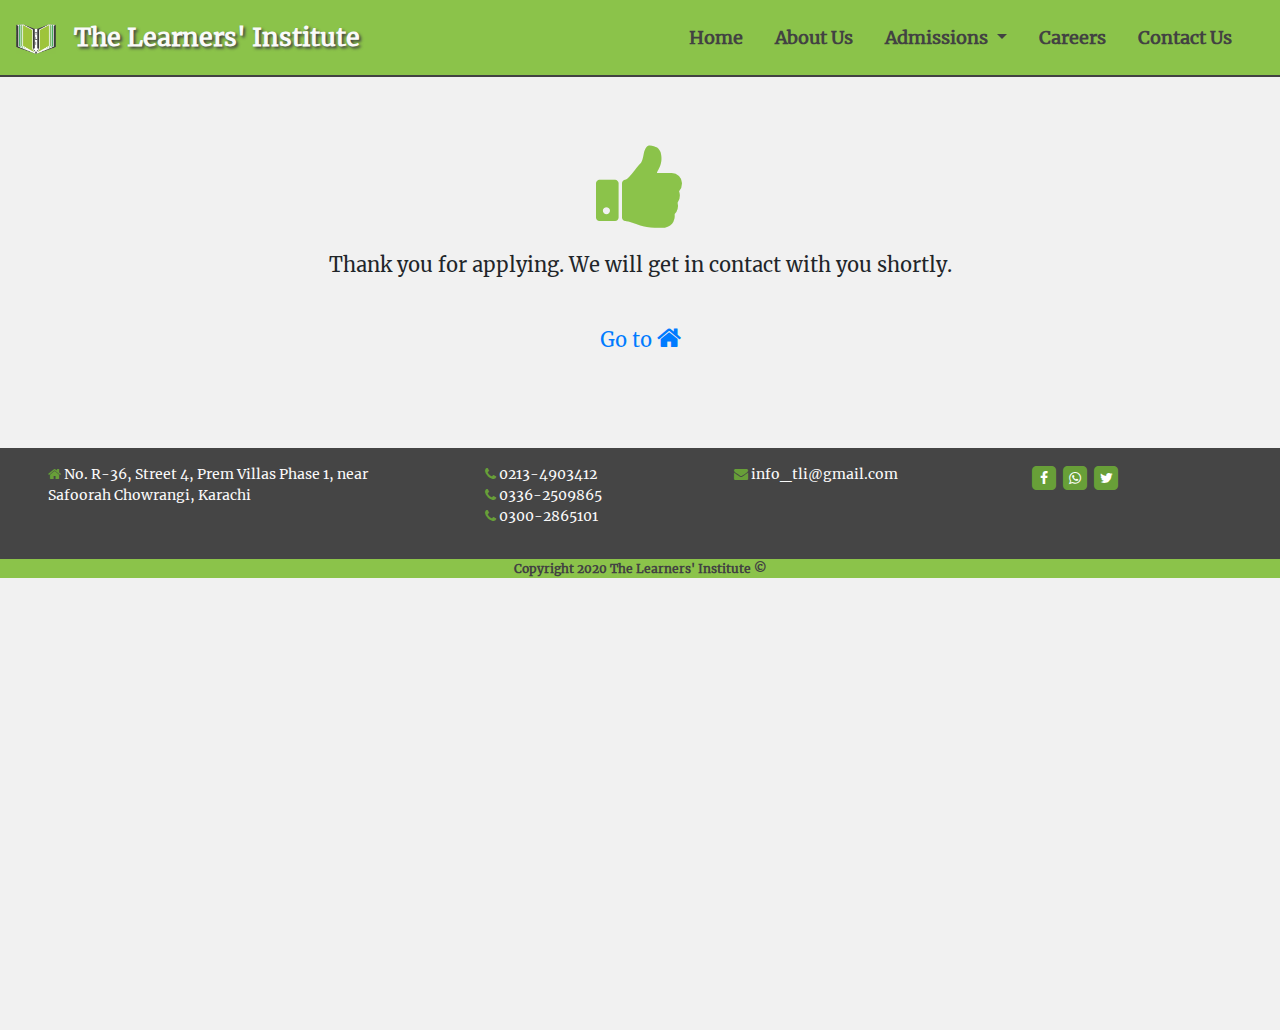
<file: submit.html>
<!DOCTYPE html>
<html lang="en">

<head>
  <meta charset="UTF-8">
  <meta name="viewport" content="width=device-width, initial-scale=1, shrink-to-fit=no">
  <title>Thanks - The Learners' Institute</title>
  <link rel='shortcut icon' href='images/favicon.ico' type='image/x-icon'>
  <link rel="stylesheet" href="bootstrap-4.4.1-dist/bootstrap-4.4.1-dist/css/bootstrap.min.css">
  <link rel="stylesheet" href="https://cdnjs.cloudflare.com/ajax/libs/font-awesome/4.7.0/css/font-awesome.min.css">
  <link rel="stylesheet" href="css/style.css">
  <script src="js/app.js"></script>

</head>

<body>

  <!-- NAVBAR start -->
  <nav class="navbar navbar-expand-lg navbar-light bg-light fixed-top">

    <span class="navbar-brand"> <img src="images/logo.jpg" width="40" height="30" class="d-inline"
        style="vertical-align: middle;" alt="Logo">
      &nbsp; The Learners' Institute
    </span>

    <button class="navbar-toggler" type="button" data-toggle="collapse" data-target="#navbarSupportedContent"
      aria-controls="navbarSupportedContent" aria-expanded="false" aria-label="Toggle navigation">
      <span class="navbar-toggler-icon"></span>
    </button>

    <div class="collapse navbar-collapse" id="navbarSupportedContent">
      <ul class="navbar-nav mr-auto">
      </ul>

      <span class="navbar-text mr-3">
        <ul class="navbar-nav ">
          <li class="nav-item mx-2">
            <a class="nav-link" href="index.html">Home </a>
          </li>
          <li class="nav-item mx-2">
            <a class="nav-link" href="about.html">About Us</a>
          </li>
          <li class="nav-item dropdown mx-2">
            <a class="nav-link ab dropdown-toggle" href="" id="navbarDropdown" role="button" data-toggle="dropdown"
              aria-haspopup="true" aria-expanded="false">
              Admissions
            </a>
            <div class="dropdown-menu" aria-labelledby="navbarDropdown">
              <a class="dropdown-item" href="admission.html#guide">Guidelines</a>
              <a class="dropdown-item" href="admission.html#regForm">Registration Form</a>
              <a class="dropdown-item" href="admission.html#eligible">Eligibility</a>
              <a class="dropdown-item" href="admission.html#require">Requirements</a>
              <a class="dropdown-item" href="admission.html#fee">Fee Structure</a>
            </div>
          </li>
          <li class="nav-item mx-2">
            <a class="nav-link" href="career.html">Careers</a>
          </li>
          <li class="nav-item mx-2">
            <a class="nav-link" href="contact.html">Contact Us</a>
          </li>
        </ul>
      </span>
    </div>
  </nav>
  <!-- NAVBAR end -->

  <div class='thanks text-center'>
    <h1 class="mt-5 display-1"><i class="fa fa-thumbs-up" style='color: #8bc34a' aria-hidden="true"></i>
    </h1>
    <h5>Thank you for applying. We will get in contact with you shortly.</h5>
    <h5 class='my-5 pb-5'>
      <a href="index.html">
        Go to <i class="fa fa-home homepage" aria-hidden="true"></i>
      </a>
    </h5>
  </div>

  <!-- FOOTER start -->
  <footer class="row footer py-3">

    <div class="col-xs-12 col-sm-12 col-md-4 col-lg-4">
      <div class="address pl-5">
        <p><i class='fa fa-home'></i> No. R-36, Street 4, Prem Villas Phase 1, near Safoorah Chowrangi, Karachi</p>
      </div>
    </div>
    <!-- COL 1 end -->

    <div class="col-xs-12 col-sm-12 col-md-5 col-lg-5">
      <div class='row pl-5'>

        <div class='col-xs-12 col-sm-12 col-md-12 col-lg-6'>
          <div class=''>
            <ul class="conatctList" style="list-style-type:none;">
              <li><i class="fa fa-phone"> </i> 0213-4903412</li>
              <li><i class="fa fa-phone"> </i> 0336-2509865</li>
              <li><i class="fa fa-phone"> </i> 0300-2865101</li>
            </ul>
          </div>
        </div>

        <div class='col-xs-12 col-sm-12 col-md-12 col-lg-6'>
          <div class=''>
            <ul style="list-style-type:none;">
              <li><i class="fa fa-envelope" aria-hidden="true"></i> info_tli@gmail.com</li>
            </ul>
          </div>
        </div>

      </div>
    </div>
    <!-- COL 2 end -->

    <div class="col-xs-12 col-sm-12 col-md-3 col-lg-3">
      <div class="socialMedia pl-5 pr-5">

        <span class="fa-stack">
          <a href="https://facebook.com" target="_blank">
            <i class="fa fa-square fa-stack-2x"></i>
            <i class="fa fa-facebook fa-stack-1x" style="color:white"></i>
          </a>
        </span>

        <span class="fa-stack">
          <a href="https://api.whatsapp.com/send?phone=923362509865&text=&source=&data=&app_absent=" target="_blank">
            <i class="fa fa-square fa-stack-2x"></i>
            <i class="fa fa-whatsapp fa-stack-1x" style="color:white"></i>
          </a>
        </span>

        <span class="fa-stack">
          <a href="https://twitter.com" target="_blank">
            <i class="fa fa-square fa-stack-2x"></i>
            <i class="fa fa-twitter fa-stack-1x" style="color:white"></i>
          </a>
        </span>

      </div>
    </div>
    <!-- COL 3 end -->
  </footer>
  <!-- FOOTER end -->

  <div class="row copyright">
    <div class="col-xs-12 col-sm-12 col-md-12">
      <div class=" text-center">
        <span class="align-middle"> Copyright 2020 The Learners' Institute &copy; </span>
      </div>
    </div>
  </div>

  <button onclick="topFunction()" id="btn-top" title="Go to top">
    <i class="fa fa-chevron-up" aria-hidden="true"></i>
  </button>


  <script>
    var mybutton = document.getElementById("btn-top");

    window.onscroll = function () { scrollFunction() };

    function scrollFunction() {
      if (document.body.scrollTop > 300 || document.documentElement.scrollTop > 300) {
        mybutton.style.display = "block";
      } else {
        mybutton.style.display = "none";
      }
    }

    function topFunction() {
      document.body.scrollTop = 0;
      document.documentElement.scrollTop = 0;
    }
  </script>


  <script src="https://code.jquery.com/jquery-3.4.1.slim.min.js"
    integrity="sha384-J6qa4849blE2+poT4WnyKhv5vZF5SrPo0iEjwBvKU7imGFAV0wwj1yYfoRSJoZ+n" crossorigin="anonymous">
    </script>
  <script src="https://cdn.jsdelivr.net/npm/popper.js@1.16.0/dist/umd/popper.min.js"
    integrity="sha384-Q6E9RHvbIyZFJoft+2mJbHaEWldlvI9IOYy5n3zV9zzTtmI3UksdQRVvoxMfooAo" crossorigin="anonymous">
    </script>
  <script src="https://stackpath.bootstrapcdn.com/bootstrap/4.4.1/js/bootstrap.min.js"
    integrity="sha384-wfSDF2E50Y2D1uUdj0O3uMBJnjuUD4Ih7YwaYd1iqfktj0Uod8GCExl3Og8ifwB6" crossorigin="anonymous">
    </script>
</body>

</html>
</file>
<file: css/style.css>
/* outer green: #43A047 rgb(67, 160, 71)
 middle green: #689F38 rgb(104, 159, 56)
 inner green: #8BC34A rgb(139, 195, 74)  #C0CA33 
 grey: #424242 rgb(6, 66, 66)
 menu itmes: #fafafa
 hover grey: #757575 rgb(117, 117, 117)
 */

html {
    box-sizing: border-box;
}
*, *:before, *:after {
    box-sizing: inherit;
}
/* reset CSS */
* {
    margin: 0;
    padding: 0;
}
html, body {
  width: 100%;
  height: 100%;
}


body {
    background-color: rgba(117, 117, 117, 0.1);
}
@font-face {
    font-family: 'Merriweather';
    src: url('../fonts/Merriweather-Regular.ttf');
}
* {
    font-family: 'Merriweather';
}
/* NAVBAR css */
.navbar-brand {
    color: #fafafa !important;
    font-weight: bold;
    font-size: 25px;
    text-shadow: 2px 2px 3px #424242;
}
.navbar {
    background-color:  #8BC34A !important ;
    border-bottom: 2px solid #424242;
    /* position: sticky;
    top: 0px;
    z-index: 1; */
}
.navbar a {
    color: #424242 !important;
    font-weight: bold;
    font-size: 18px;
}
.active>a {
    color: #fafafa !important;
    text-shadow: 2px 2px 3px #757575;
}
.dropdown-menu  {
    background-color:  #fafafa !important ;
    border: 1px solid #424242 ;
}
.dropdown-item {
    font-size: 16px !important;
    font-weight: unset !important;
}
.nav-link:hover, .dropdown-item:hover {
    background-color: #43A047;
    color: #fafafa !important;
}
.dropdown:hover .dropdown-toggle {
    background-color: #43A047 !important;
    color: #fafafa !important;
}

/* FOOTER css */

.footer {
    background-color: #454545;
    color: #fafafa;
    font-size: 14px;

}
.fa-home, .fa-phone, .fa-envelope, .fa-square {
    color: #689F38;
}
.copyright {
    background-color: #8BC34A;
    color: #424242;
    font-size: 12px;
    font-weight: bold;
}
/* BACK TO TOP BUTTON css */
#btn-top {
    display: none; 
    position: fixed; 
    bottom: 20px; 
    right: 20px; 
    z-index: 99; /* Make sure it does not overlap */
    border: none; 
    outline: none; 
    background-color: rgba(117, 117, 117, 0.5); 
    color: white; 
    cursor: pointer; 
    padding: 5px 10px; 
    border-radius: 2px; 
    font-size: 26px;
  }
  #btn-top:hover {
    background-color: #8BC34A; 
  }   

  /* for fixed-top to not hide/overlap down adjacent content */
.carousel {
    margin-top: 69px;
}
.career {
    margin-top: 130px;
}
.admit, .about {
    margin-top: 75px;
}
.contact-us {
    margin-top: 130px;
}
.thanks {
    margin-top: 130px;
}
.btmBorder  {
    border-bottom: 1px solid #8bc34a ;
}
.topBorder  {
    border-top: 1px solid #8bc34a ;
}

  /* CAROUSEL-FADE css */

.carousel-fade .carousel-item {
  opacity: 0;
  transition-duration: .6s;
  transition-property: opacity;
 }
 
 .carousel-fade  .carousel-item.active,
 .carousel-fade  .carousel-item-next.carousel-item-left,
 .carousel-fade  .carousel-item-prev.carousel-item-right {
   opacity: 1;
 }
 
 .carousel-fade .active.carousel-item-left,
 .carousel-fade  .active.carousel-item-right {
  opacity: 0;
 }
 
 .carousel-fade  .carousel-item-next,
 .carousel-fade .carousel-item-prev,
 .carousel-fade .carousel-item.active,
 .carousel-fade .active.carousel-item-left,
 .carousel-fade  .active.carousel-item-prev {
  transform: translateX(0);
  transform: translate3d(0, 0, 0);
 }

/* INTRO css  */
.introPara {
    font-size: 14px;
    padding-bottom: 10px;
}
.quote {
    font-size: 18px;
    color: gold;
    font-weight: bold;
}
.introPara>a {
    color: #43A047;
    font-size: 13px;
}
.introPara>a:hover, .introPara>a:focus   {
    color: #424242;
    font-size: 14px;   
}

/* ACHIEVE css */
.achieve .card-title {
    font-weight: bold;
    color: #43A047;
}
.achieve .card-text {
    font-size: 12px;
}
/* REVIEW css */
.reviewDetail {
    background-color: blanchedalmond;
    box-shadow: 3px 3px 5px 5px  #8BC34A ;
    /* height: 130px; */
    height: 100%;
    font-size: 10px;
    padding: 15px;
    padding-bottom: 0;
    text-align: center;
}
.reviewDetail>blockquote {
    font-size: 12px;
    font-weight: bold;
    color: #424242;
    /* padding-left: 15px; */
}
.fa-star, .fa-star-half-o {
    color: gold;
    font-size: 12px;
}

/* NEWS css */
.newsList {
    /* height: 220px;
    overflow: scroll; */
    border: 2px solid #8bc34a;
    /* background-color: rgba(255, 235, 205,0.5); */
    /* background-color: rgb(104, 159, 56, 0.5); */
    background-color: #fafafa ;
}
.newsList a  {
    color: #43A047;
}
.newsList a:hover, .newsList a:focus {
    color: #424242; 
}
.newsList dt {
    font-size: 13px;
}
.newsList dd {
    font-size: 13px;
    text-align: justify;
}

/* ABOUT.HTML css */

.mission p::first-letter, .vision p::first-letter {
 font-size: 28px;
 font-weight: bold;
 color: #43A047;
}
.founder, .principal {
    border: 2px solid #8bc34a;
    padding: 15px;
    background-color: blanchedalmond;
}
.founderPara, .principalPara {
    font-size: 14px;
    text-align: justify;
}
.p1 {
    font-size: 16px;
    color: lightcoral;
    font-weight: bold;
    font-style: oblique;
    padding-left: 50px;
    padding-right: 50px;
}

/* ADMISSION.HTML css */

.admissionMenu {
    background-color: #757575;  
}

.admissionMenu .nav-link {
    color: #fafafa;
    text-decoration: none;
    font-size: 20px;

}
.admissionMenu .nav-link:hover {

}

.mainList>li {
    font-size: 16px;
    margin-bottom: 0.8em;
}
.inLink {
    color: #43A047;
    font-weight: bold;
    text-decoration: none;
}
.inLink:hover, .inLink:focus {
    color: #454545;
}
#form-reg {
    background-color: rgba(104, 159, 56, 0.5);
    padding: 20px;
}

.col-form-label {
    font-size: 14px !important;
}
.feeTable tr:hover, .deadlineTable tr:hover {
    background-color: #757575 !important;
    color: #fafafa !important;
}
.feeTable {
    /* box-shadow: 3px 3px 5px 5px  #8BC34A ; */
    /* box-shadow: 0 0 1px 2px  #8BC34A ; */
    margin-left: auto;
    margin-right: auto;
    border: 2px solid #8bc34a;
    font-size: 14px;
}

.feeTable th, .feeTable td {
    width: 150px;
    height: 50px;
    text-align: center;
}
th {
    color: #43A047;
}
tr {
    /* border-top: 1px solid #43A047; */
    border-bottom: 1px solid #43A047;
    /* border: 1px solid black; */
}
tr:nth-child(even) {
    background-color: blanchedalmond;
}
tr:nth-child(odd) {
    background-color: ivory;
}
.deadlineTable {
    margin-left: auto;
    margin-right: auto;
    border: 2px solid #8bc34a;
    font-size: 14px;
}
.deadlineTable th, .deadlineTable td {
    width: 300px;
    height: 50px;
    text-align: center;
}



/* CAREER.HTML css */

.colJob>h5 {
    background-color: #757575;
    color: #fafafa;
    margin-bottom: 0;
    /* border: 2px solid #8bc34a !important;
    border-bottom: 0 !important; */
}
.accordion {
    border: 2px solid #8bc34a !important;
    border-top: 0 !important;
}
.rotate, .rotateTwo, .rotateThree, .rotateFour, .rotateFive {
    transform: rotate(-180deg);
    /*transform: rotate(180deg);*/
    transition: .3s;
}
.rotate2, .rotate2Two, .rotate2Four, .rotate2Three, .rotate2Five  {
    transform: rotate(0deg);
    transition: .3s;
}

h6>.btn-link {
    text-decoration: none;
    color:  #424242!important;
    font-size: 12px !important;
    float: right !important;
}

  h6>.btn-link:hover, h6>.btn-link:focus  {
    text-decoration: none;
    color:  #43A047!important;
}
.btn-apply, .btn-submit, .btn-send {
    background-color: #43A047;
    color: #fafafa;
    text-shadow:  2px 2px 3px #757575;
   
}
.btn-apply, .btn-send {
    font-size: 14px;
}

.btn-apply:focus, .btn-submit:focus, .btn-send:focus {
    box-shadow: unset;
}
.card-body>ul {
    font-size: 14px !important;
    padding-left: 10px;
}
.teachDetail {
    /* background-color: blanchedalmond; */
}

  .modal-body  {
      font-size: 14px;
  }
  .modal-header {
      /* background-color: #757575; */
      /* color: #fafafa !important; */
      color: #43A047 !important;
      background-color: rgba(117, 117, 117, 0.1);

  }
  ::-webkit-input-placeholder { /* Chrome/Opera/Safari */
    font-family: Verdana, Geneva, Tahoma, sans-serif !important;
    font-size: 12px !important;
    color: #757575 !important;
   }
   ::-moz-placeholder { /* Firefox 19+ */
     font-family: Verdana, Geneva, Tahoma, sans-serif !important;
     font-size: 12px !important;
     color: #757575 !important;
   }
   :-ms-input-placeholder { /* IE 10+ */
     font-family: Verdana, Geneva, Tahoma, sans-serif !important;
     font-size: 12px !important;
     color: #757575 !important;
   }
   :-moz-placeholder { /* Firefox 18- */
     font-family: Verdana, Geneva, Tahoma, sans-serif !important;
     font-size: 12px !important;
     color: #757575 !important;
   }
   .form-control:focus, select:focus { 
        box-shadow: 0 0 1px 2px  #8BC34A ;
        border-color: #43A047;
        font-size: 14px !important;
   }
    select, .form-check-label {
    font-size: 14px !important;
   }

   .modal-body {
    background-color: rgba(104, 159, 56, 0.5);
   }
 
/* CONTACT.HTML css */

.contactSubHeading {
    /* background-color: #757575; */
    /* color: #fafafa; */
    line-height: 2.5em;
    color: #43A047;
    font-weight: bolder;
}
.contactDetail {
    font-size: 14px;
    padding-bottom: 15px !important;

}

.btn-map {
    /* border: 1px solid black; */
    color: #43A047 !important;
    text-decoration: none;
    font-size: 14px ;
}
.btn-map:hover, .btn-map:focus {
    color: #424242 !important;
    text-decoration: none;
    cursor: pointer;

}

 .commentForm {
     background-color: rgb(104, 159, 56, 0.5);
     /* background-color: rgba(255, 235, 205,0.5) !important; */
     

 }
 .commentForm .form-control {
     background-image: url();
 }

.thanks .homepage {
    color: unset !important;
    font-size: 26px;
}
</file>
